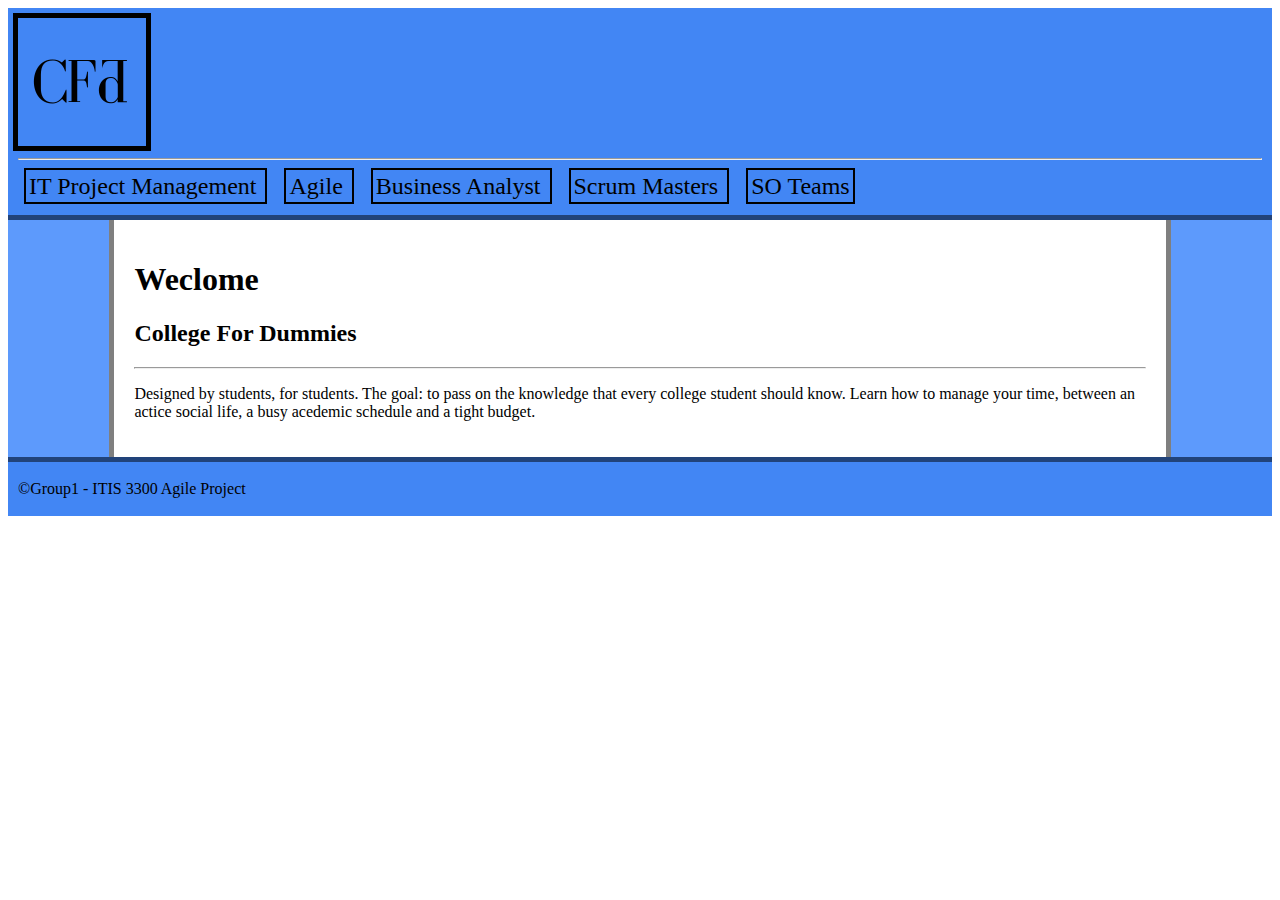
<file: index.html>
<!DOCTYPE html>
<html>
  <head>
    <title>CFD - College For Dummies</title>
    <link rel="stylesheet" type="text/css" href="format.css"></link>
  </head>
  <body>
    <header>
      <a href="index.html">
        <img id="logo" src="logo.png" alt="CFD Logo" />
      </a>
      <hr id="titleline">
      <nav>
        <ul>
          <li><a href="it.html">IT Project Management</a>
          <li><a href="agile.html">Agile</a>
          <li><a href="business_analyst.html">Business Analyst</a>
          <li><a href="scrum.html">Scrum Masters</a>
          <li><a href="sot.html">SO Teams</a>
        </ul>
      <nav>
    </header>
    <main>
      <div id="content">
        <h1>Weclome</h1>
        <h2>College For Dummies</h2>
        <hr>
        <p>
          Designed by students, for students. The goal: to pass on
          the knowledge that every college student should know. Learn
          how to manage your time, between an actice social life, a 
          busy acedemic schedule and a tight budget.
        </p>
      </div>
    </main>
    <footer>
      <p>
        &copy;Group1 - ITIS 3300 Agile Project
      </p>
    </footer>
  </body>
</html>
</file>
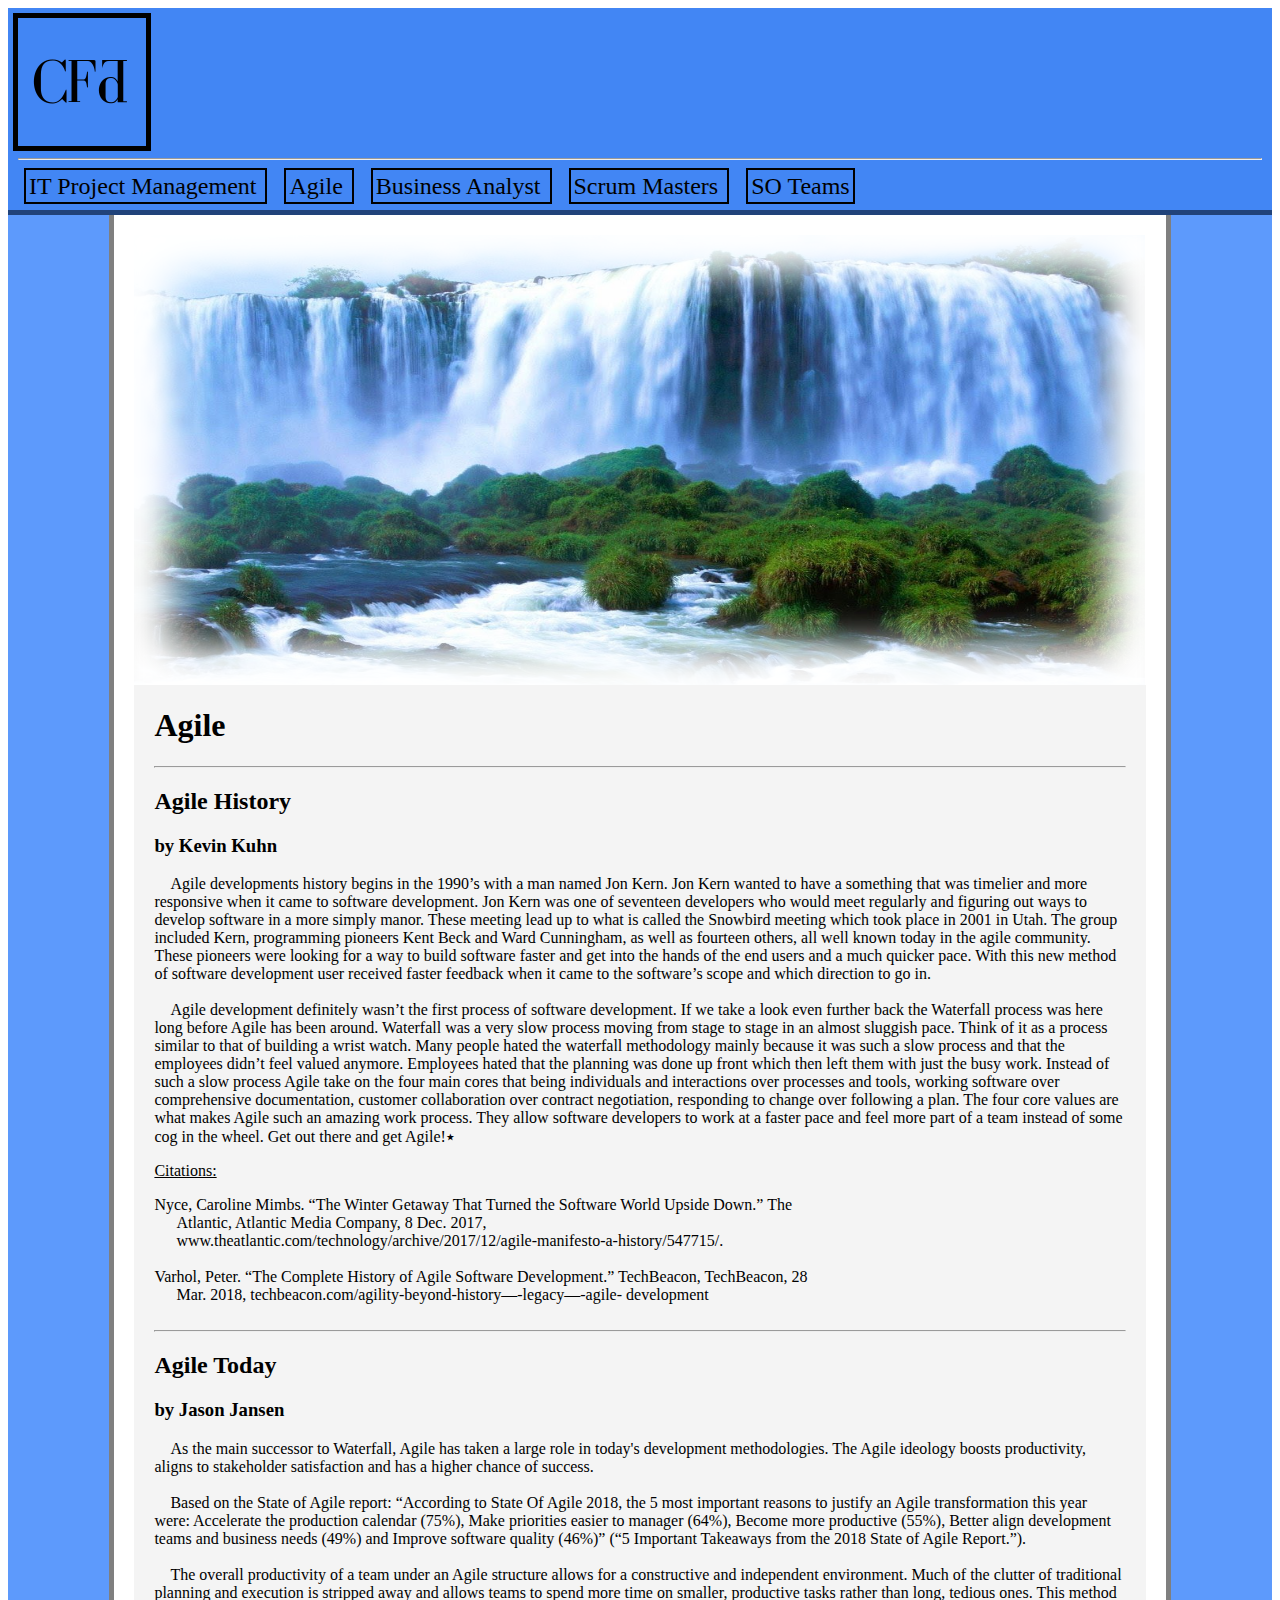
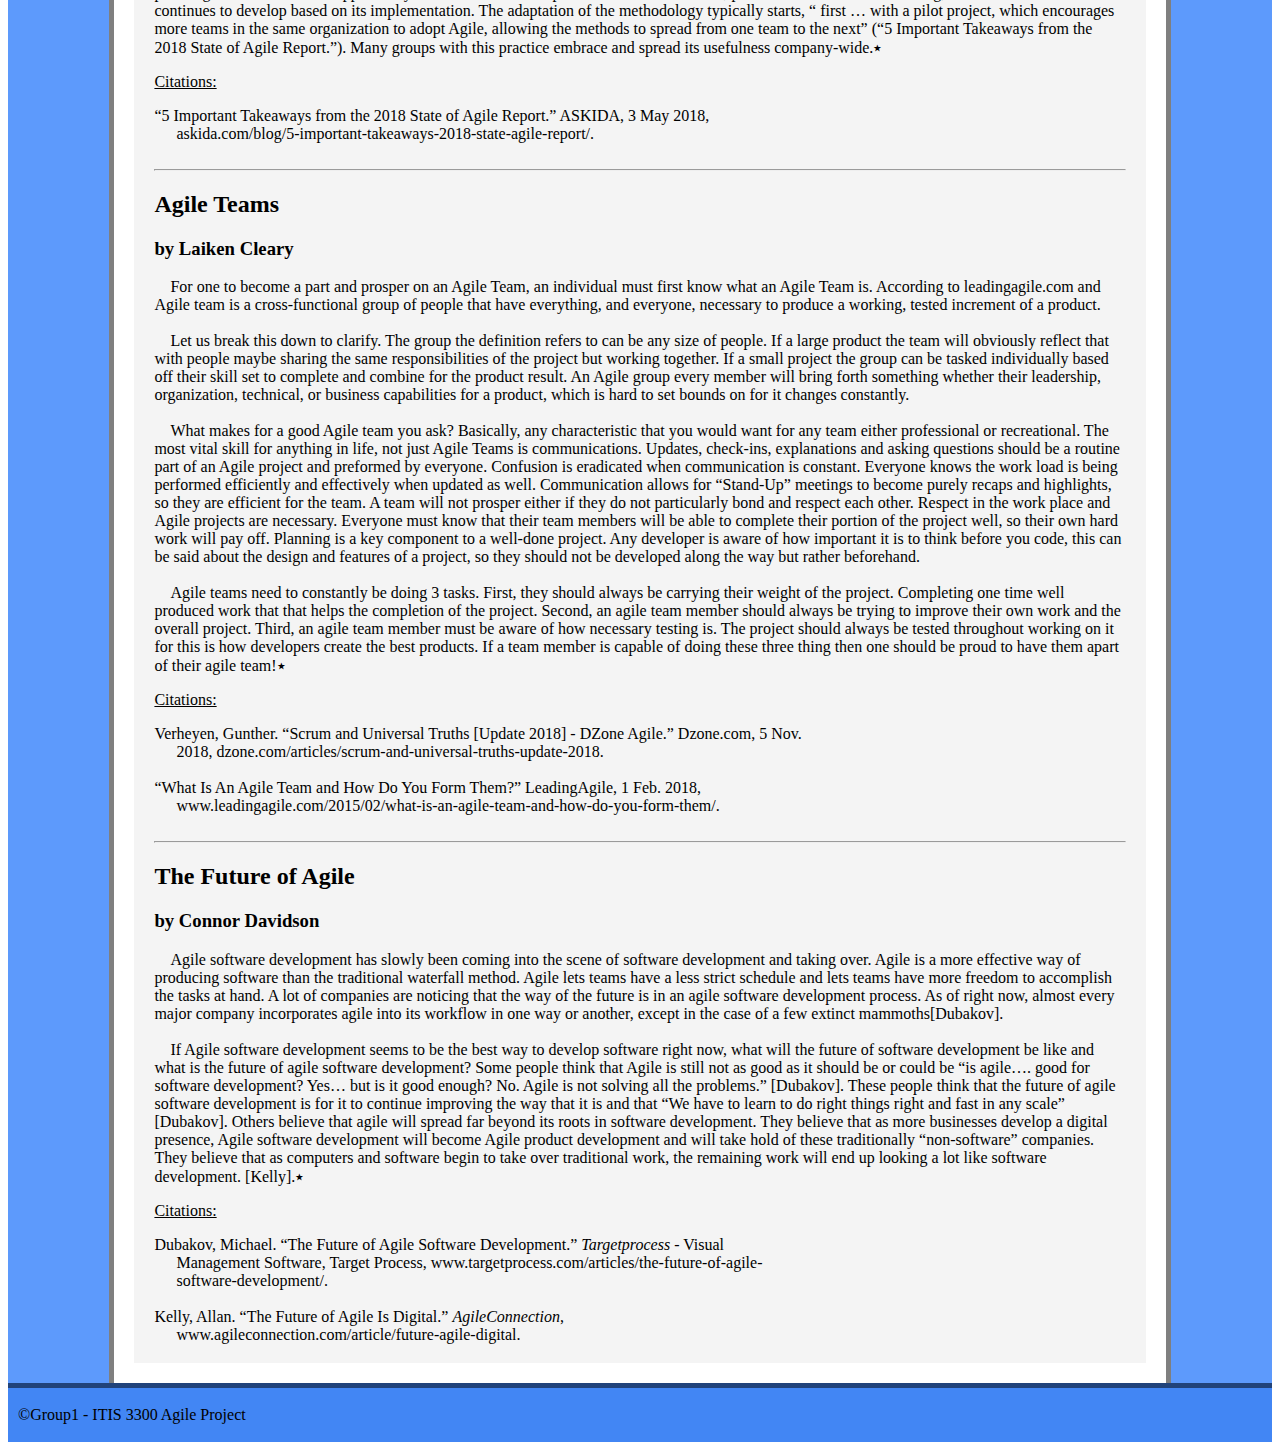
<file: agile.html>
<!DOCTYPE html>
<html>
  <head>
    <title>CFD - College For Dummies</title>
    <link rel="stylesheet" type="text/css" href="format.css"></link>
  </head>
  <body>
    <header>
      <a href="index.html">
        <img id="logo" src="logo.png" alt="CFD Logo" />
      </a>
      <hr id="titleline">
      <nav>
        <ul>
          <li><a href="it.html">IT Project Management</a>
          <li><a href="agile.html">Agile</a>
          <li><a href="business_analyst.html">Business Analyst</a>
          <li><a href="scrum.html">Scrum Masters</a>
          <li><a href="sot.html">SO Teams</a>
        </ul>
      </nav>  <!--&emsp;&#1645;-->
    </header>
    <main>
      <div id="content">
      <div class="header-image agile" ></div>
      <div id="bglayer">
        <h1>Agile</h1>
        
        <!--ARTICLE-->
        <hr>
        <h2 id="kkuhn5">Agile History</h2>
        <h3>by Kevin Kuhn</h3>
        <p>
&emsp;Agile developments history begins in the 1990&rsquo;s with a man named Jon Kern. Jon Kern wanted
to have a something that was timelier and more responsive when it came to software development. Jon
Kern was one of seventeen developers who would meet regularly and figuring out ways to develop
software in a more simply manor. These meeting lead up to what is called the Snowbird meeting which
took place in 2001 in Utah. The group included Kern, programming pioneers Kent Beck and Ward
Cunningham, as well as fourteen others, all well known today in the agile community. These pioneers
were looking for a way to build software faster and get into the hands of the end users and a much
quicker pace. With this new method of software development user received faster feedback when it
came to the software&rsquo;s scope and which direction to go in.
<br><br>
&emsp;Agile development definitely wasn&rsquo;t the first process of software development. If we take a look
even further back the Waterfall process was here long before Agile has been around. Waterfall was a
very slow process moving from stage to stage in an almost sluggish pace. Think of it as a process similar
to that of building a wrist watch. Many people hated the waterfall methodology mainly because it was
such a slow process and that the employees didn&rsquo;t feel valued anymore. Employees hated that the
planning was done up front which then left them with just the busy work. Instead of such a slow process
Agile take on the four main cores that being individuals and interactions over processes and tools,
working software over comprehensive documentation, customer collaboration over contract
negotiation, responding to change over following a plan. The four core values are what makes Agile such
an amazing work process. They allow software developers to work at a faster pace and feel more part of
a team instead of some cog in the wheel. Get out there and get Agile!&#1645;
        </p>
        <p class="cite-title">Citations:</p>
        <div class="cite">
        Nyce, Caroline Mimbs. &ldquo;The Winter Getaway That Turned the Software World Upside Down.&rdquo;
The Atlantic, Atlantic Media Company, 8 Dec. 2017,
www.theatlantic.com/technology/archive/2017/12/agile-manifesto-a-history/547715/.
        </div>
        </br>
        <div class="cite">
          Varhol, Peter. &ldquo;The Complete History of Agile Software Development.&rdquo; TechBeacon,
TechBeacon, 28 Mar. 2018, techbeacon.com/agility-beyond-history—-legacy—-agile-
development
        </div>
        <br>
        
        <!--ARTICLE-->
        <hr>
        <h2 id="jjansen3">Agile Today</h2>
        <h3>by Jason Jansen</h3>
        <p>
&emsp;As the main successor to Waterfall, Agile has taken a large role in today's development methodologies. The Agile ideology boosts productivity, aligns to stakeholder satisfaction and has a higher chance of success.
<br><br>
&emsp;Based on the State of Agile report:
&ldquo;According to State Of Agile 2018, the 5 most important reasons to justify an Agile transformation this year were: Accelerate the production calendar (75%), Make priorities easier to manager (64%), Become more productive (55%), Better align development teams and business needs (49%) and Improve software quality (46%)&rdquo; (&ldquo;5 Important Takeaways from the 2018 State of Agile Report.&rdquo;).
<br><br>
&emsp;The overall productivity of a team under an Agile structure allows for a constructive and independent environment. Much of the clutter of traditional planning and execution is stripped away and allows teams to spend more time on smaller, productive tasks rather than long, tedious ones. This method continues to develop based on its implementation. The adaptation of the methodology typically starts, &ldquo; first … with a pilot project, which encourages more teams in the same organization to adopt Agile, allowing the methods to spread from one team to the next&rdquo; (&ldquo;5 Important Takeaways from the 2018 State of Agile Report.&rdquo;). Many groups with this practice embrace and spread its usefulness company-wide.&#1645;
        </p>
        <p class="cite-title">Citations:</p>
        <div class="cite">
          &ldquo;5 Important Takeaways from the 2018 State of Agile Report.&rdquo; ASKIDA, 3 May 2018, askida.com/blog/5-important-takeaways-2018-state-agile-report/.
        </div>
        <br>
        
        <!--ARTICLE-->
        <hr>
        <h2 id="lcleary">Agile Teams</h2>
        <h3>by Laiken Cleary</h3>
        <p>
&emsp;For one to become a part and prosper on an Agile Team, an individual must first know what an Agile
Team is. According to leadingagile.com and Agile team is a cross-functional group of people that have
everything, and everyone, necessary to produce a working, tested increment of a product.
<br><br>
&emsp;Let us break this down to clarify. The group the definition refers to can be any size of people. If a large
product the team will obviously reflect that with people maybe sharing the same responsibilities of the
project but working together. If a small project the group can be tasked individually based off their skill
set to complete and combine for the product result. An Agile group every member will bring forth
something whether their leadership, organization, technical, or business capabilities for a product,
which is hard to set bounds on for it changes constantly.
<br><br>
&emsp;What makes for a good Agile team you ask? Basically, any characteristic that you would want for any
team either professional or recreational. The most vital skill for anything in life, not just Agile Teams is
communications. Updates, check-ins, explanations and asking questions should be a routine part of an
Agile project and preformed by everyone. Confusion is eradicated when communication is constant.
Everyone knows the work load is being performed efficiently and effectively when updated as well.
Communication allows for &ldquo;Stand-Up&rdquo; meetings to become purely recaps and highlights, so they are
efficient for the team. A team will not prosper either if they do not particularly bond and respect each
other. Respect in the work place and Agile projects are necessary. Everyone must know that their team
members will be able to complete their portion of the project well, so their own hard work will pay off.
Planning is a key component to a well-done project. Any developer is aware of how important it is to
think before you code, this can be said about the design and features of a project, so they should not be
developed along the way but rather beforehand.
<br><br>
&emsp;Agile teams need to constantly be doing 3 tasks. First, they should always be carrying their weight of the
project. Completing one time well produced work that that helps the completion of the project. Second,
an agile team member should always be trying to improve their own work and the overall project. Third,
an agile team member must be aware of how necessary testing is. The project should always be tested
throughout working on it for this is how developers create the best products. If a team member is
capable of doing these three thing then one should be proud to have them apart of their agile team!&#1645;
        </p>
        <p class="cite-title">Citations:</p>
        <div class="cite">
          Verheyen, Gunther. &ldquo;Scrum and Universal Truths [Update 2018] - DZone Agile.&rdquo; Dzone.com, 5
Nov. 2018, dzone.com/articles/scrum-and-universal-truths-update-2018.
        </div>
        <br>
        <div class="cite">
          &ldquo;What Is An Agile Team and How Do You Form Them?&rdquo; LeadingAgile, 1 Feb. 2018,
www.leadingagile.com/2015/02/what-is-an-agile-team-and-how-do-you-form-them/.  
        </div>
        <br>
        
        <!--ARTICLE-->
        <hr>
        <h2 id="cdavid18">The Future of Agile</h2>
        <h3>by Connor Davidson</h3>
        <p>
&emsp;Agile software development has slowly been coming into the scene of software
development and taking over. Agile is a more effective way of producing software than the
traditional waterfall method. Agile lets teams have a less strict schedule and lets teams have
more freedom to accomplish the tasks at hand. A lot of companies are noticing that the way of
the future is in an agile software development process. As of right now, almost every major
company incorporates agile into its workflow in one way or another, except in the case of a few
extinct mammoths[Dubakov].
<br><br>
&emsp;If Agile software development seems to be the best way to develop software right now,
what will the future of software development be like and what is the future of agile software
development? Some people think that Agile is still not as good as it should be or could be &ldquo;is
agile…. good for software development? Yes… but is it good enough? No. Agile is not solving
all the problems.&rdquo; [Dubakov]. These people think that the future of agile software development is
for it to continue improving the way that it is and that &ldquo;We have to learn to do right things right
and fast in any scale&rdquo; [Dubakov]. Others believe that agile will spread far beyond its roots in
software development. They believe that as more businesses develop a digital presence, Agile
software development will become Agile product development and will take hold of these
traditionally &ldquo;non-software&rdquo; companies. They believe that as computers and software begin to
take over traditional work, the remaining work will end up looking a lot like software
development. [Kelly].&#1645;
        </p>
        <p class="cite-title">Citations:</p>
        <div class="cite">
          Dubakov, Michael. &ldquo;The Future of Agile Software Development.&rdquo; <i>Targetprocess</i> - Visual
Management Software, Target Process, www.targetprocess.com/articles/the-future-of-agile-
software-development/.
        </div>
        </br>
        <div class="cite">
          Kelly, Allan. &ldquo;The Future of Agile Is Digital.&rdquo; <i>AgileConnection</i>,
www.agileconnection.com/article/future-agile-digital.
        </div>
        <br>
        
      </div>
      </div>
    </main>
    <footer>
      <p>
        &copy;Group1 - ITIS 3300 Agile Project
      </p>
    </footer>
  </body>
</html>
</file>
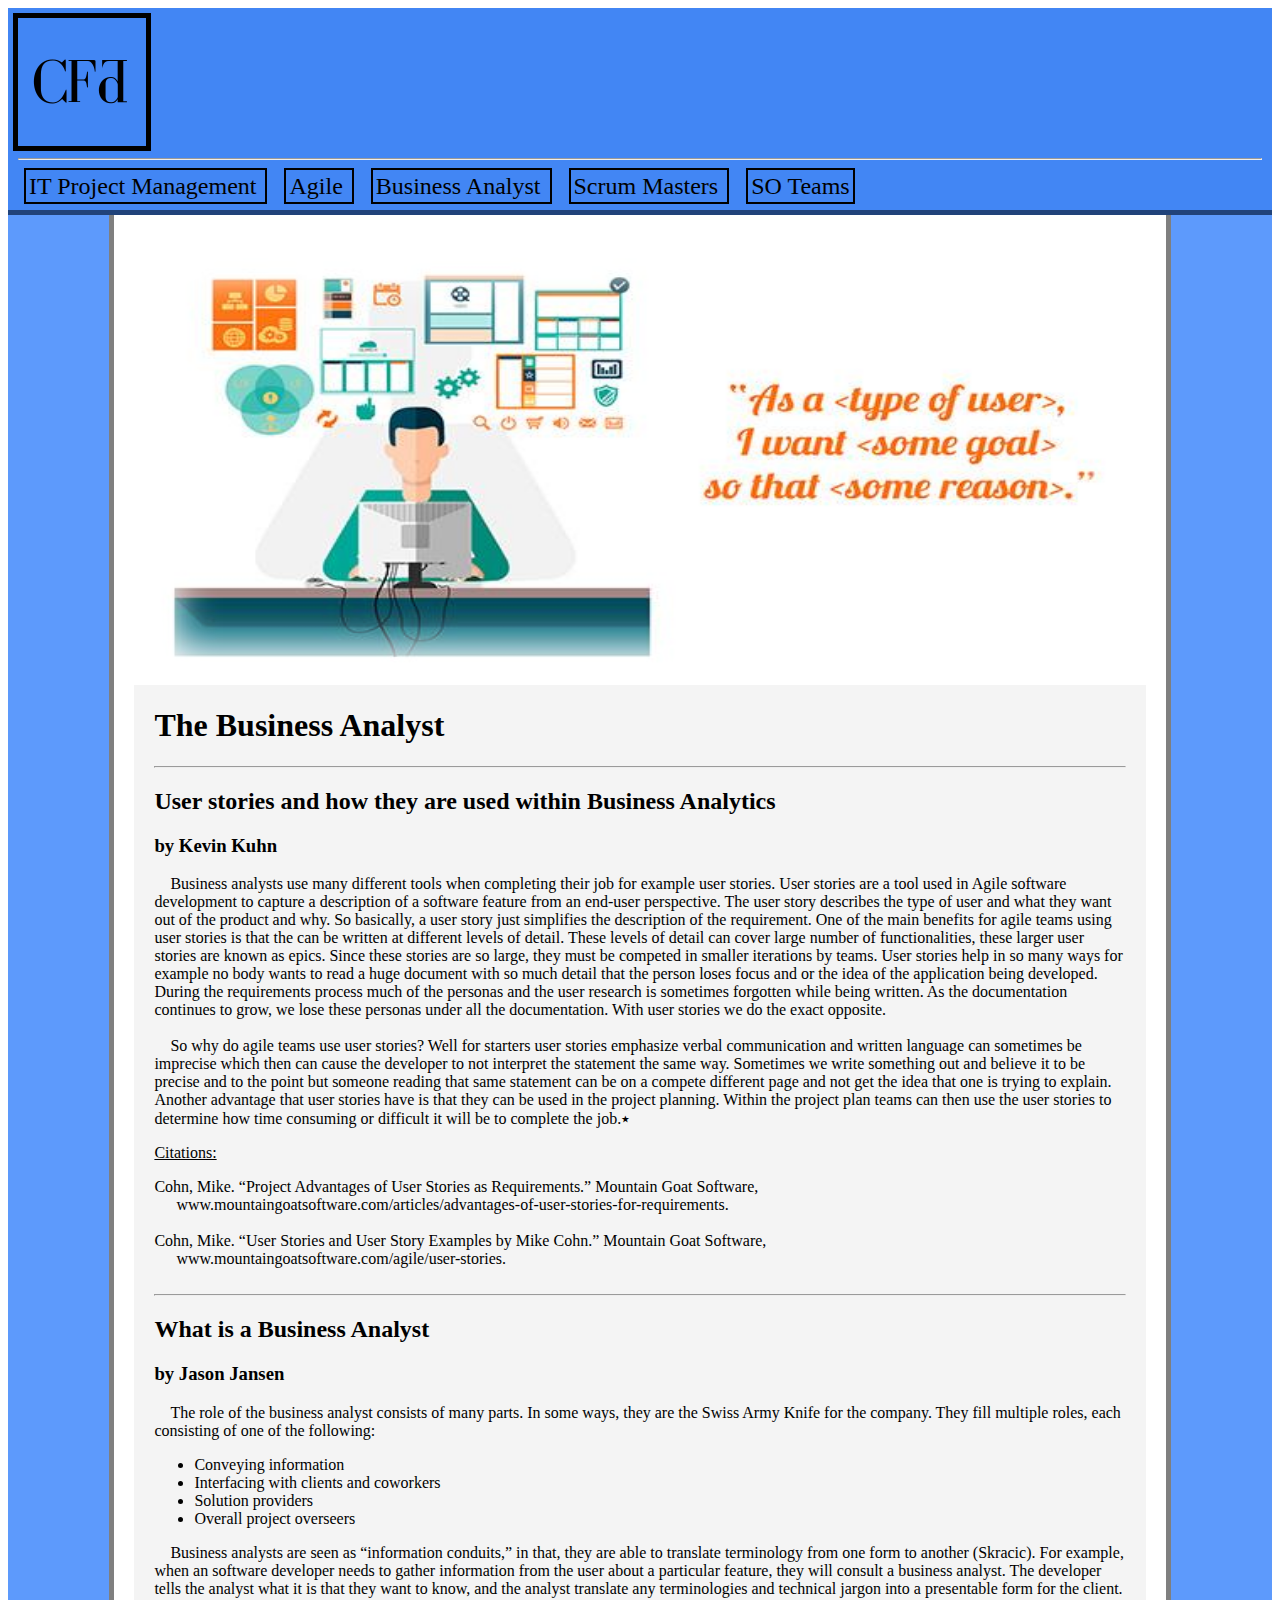
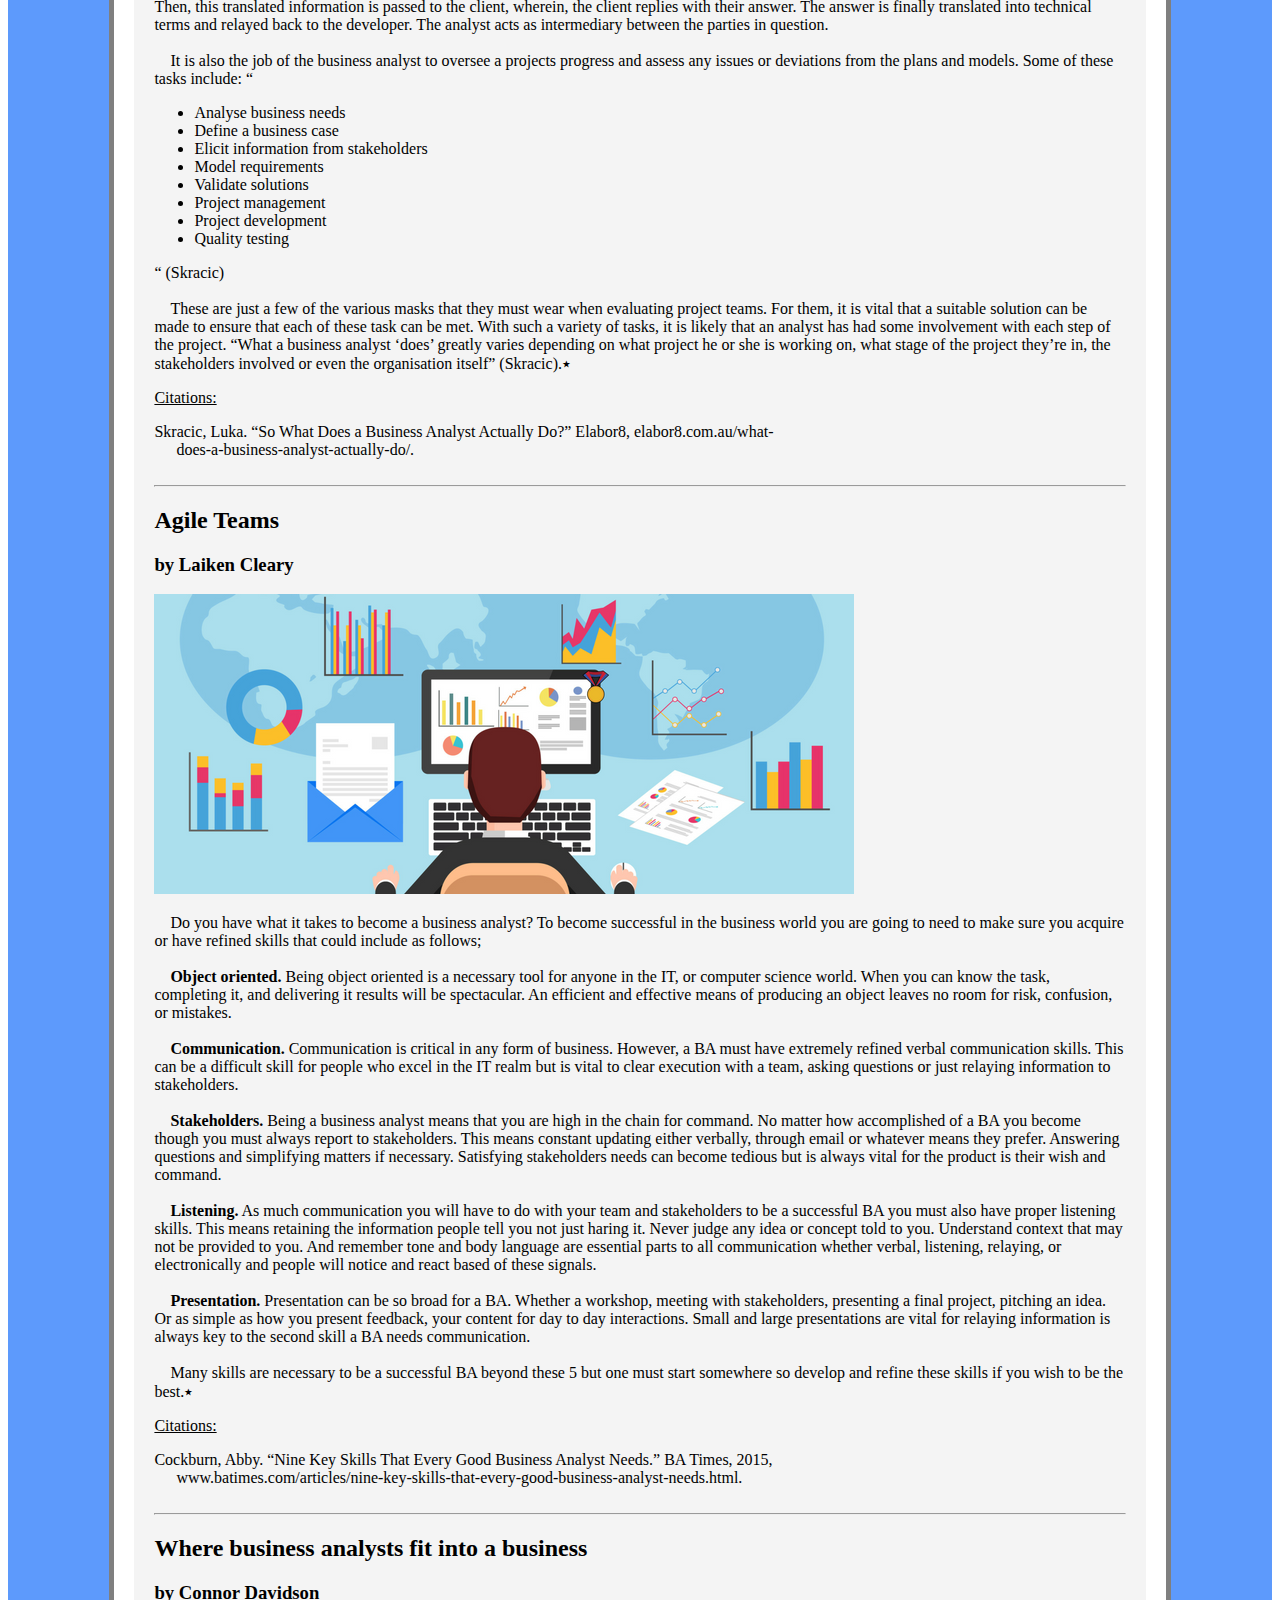
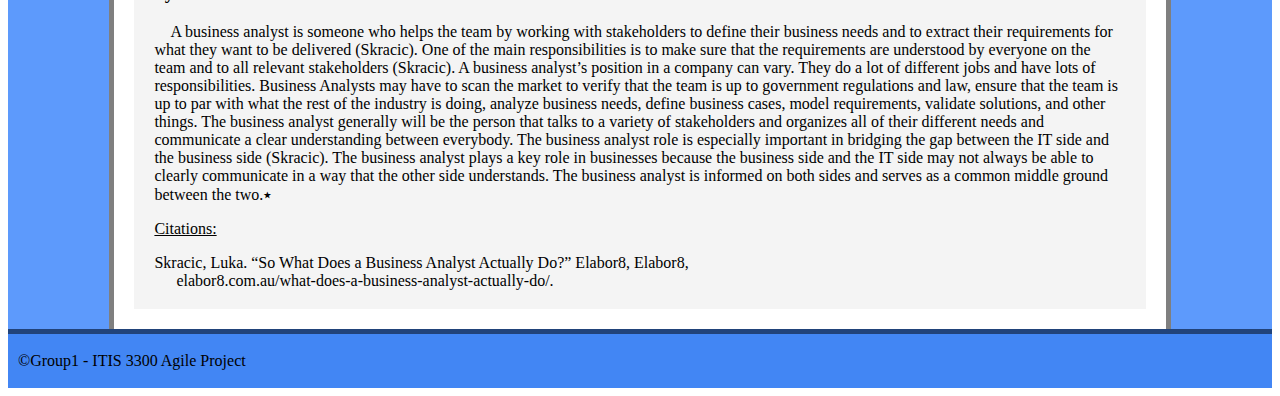
<file: business_analyst.html>
<!DOCTYPE html>
<html>
  <head>
    <title>CFD - College For Dummies</title>
    <link rel="stylesheet" type="text/css" href="format.css"></link>
  </head>
  <body>
    <header>
      <a href="index.html">
        <img id="logo" src="logo.png" alt="CFD Logo" />
      </a>
      <hr id="titleline">
      <nav>
        <ul>
          <li><a href="it.html">IT Project Management</a>
          <li><a href="agile.html">Agile</a>
          <li><a href="business_analyst.html">Business Analyst</a>
          <li><a href="scrum.html">Scrum Masters</a>
          <li><a href="sot.html">SO Teams</a>
        </ul>
      </nav>  <!--&emsp;&#1645;-->
    </header>
    <main>
      <div id="content">
      <div class="header-image ba" ></div>
      <div id="bglayer">
        <h1>The Business Analyst</h1>
        
        <!--ARTICLE-->
        <hr>
        <h2 id="kkuhn5">User stories and how they are used within Business Analytics</h2>
        <h3>by Kevin Kuhn</h3>
        <p>
&emsp;Business analysts use many different tools when completing their job for example user stories.
User stories are a tool used in Agile software development to capture a description of a software feature
from an end-user perspective. The user story describes the type of user and what they want out of the
product and why. So basically, a user story just simplifies the description of the requirement. One of the
main benefits for agile teams using user stories is that the can be written at different levels of detail.
These levels of detail can cover large number of functionalities, these larger user stories are known as
epics. Since these stories are so large, they must be competed in smaller iterations by teams. User
stories help in so many ways for example no body wants to read a huge document with so much detail
that the person loses focus and or the idea of the application being developed. During the requirements
process much of the personas and the user research is sometimes forgotten while being written. As the
documentation continues to grow, we lose these personas under all the documentation. With user
stories we do the exact opposite.
<br><br>
&emsp;So why do agile teams use user stories? Well for starters user stories emphasize verbal
communication and written language can sometimes be imprecise which then can cause the developer
to not interpret the statement the same way. Sometimes we write something out and believe it to be
precise and to the point but someone reading that same statement can be on a compete different page
and not get the idea that one is trying to explain. Another advantage that user stories have is that they
can be used in the project planning. Within the project plan teams can then use the user stories to
determine how time consuming or difficult it will be to complete the job.&#1645;
        </p>
        <p class="cite-title">Citations:</p>
        <div class="cite">
        Cohn, Mike. &ldquo;Project Advantages of User Stories as Requirements.&rdquo; Mountain Goat Software,
www.mountaingoatsoftware.com/articles/advantages-of-user-stories-for-requirements.
        </div>
        </br>
        <div class="cite">
          Cohn, Mike. &ldquo;User Stories and User Story Examples by Mike Cohn.&rdquo; Mountain Goat Software,
www.mountaingoatsoftware.com/agile/user-stories.
        </div>
        <br>
        
        <!--ARTICLE-->
        <hr>
        <h2 id="jjansen3">What is a Business Analyst</h2>
        <h3>by Jason Jansen</h3>
        <p>
&emsp;The role of the business analyst consists of many parts. In some ways, they are the Swiss Army Knife for the company. They fill multiple roles, each consisting of one of the following:
<ul>
<li>Conveying information
<li>Interfacing with clients and coworkers
<li>Solution providers
<li>Overall project overseers
</ul>
&emsp;Business analysts are seen as &ldquo;information conduits,&rdquo; in that, they are able to translate terminology from one form to another (Skracic). For example, when an software developer needs to gather information from the user about a particular feature, they will consult a business analyst. The developer tells the analyst what it  is that they want to know, and the analyst translate any terminologies and technical jargon into a presentable form for the client. Then, this translated information is passed to the client, wherein, the client replies with their answer. The answer is finally translated into technical terms and relayed back to the developer. The analyst acts as intermediary between the parties in question.
<br><br>
&emsp;It is also the job of the business analyst to oversee a projects progress and assess any issues or deviations from the plans and models. Some of these tasks include:
&ldquo;
<ul>
<li>Analyse business needs
<li>Define a business case
<li>Elicit information from stakeholders
<li>Model requirements
<li>Validate solutions
<li>Project management
<li>Project development
<li>Quality testing
</ul>
&ldquo; (Skracic)
<br><br>
&emsp;These are just a few of the various masks that they must wear when evaluating project teams. For them, it is vital that a suitable solution can be made to ensure that each of these task can be met. With such a variety of tasks, it is likely that an analyst has had some involvement with each step of the project. &ldquo;What a business analyst ‘does&rsquo; greatly varies depending on what project he or she is working on, what stage of the project they&rsquo;re in, the stakeholders involved or even the organisation itself&rdquo; (Skracic).&#1645;
        </p>
        <p class="cite-title">Citations:</p>
        <div class="cite">
          Skracic, Luka. &ldquo;So What Does a Business Analyst Actually Do?&rdquo; Elabor8, elabor8.com.au/what-does-a-business-analyst-actually-do/.
        </div>
        <br>
        
        <!--ARTICLE-->
        <hr>
        <h2 id="lcleary">Agile Teams</h2>
        <h3>by Laiken Cleary</h3>
        <img src="img/ba3.png">
        <p>
&emsp;Do you have what it takes to become a business analyst? To become successful in the business world
you are going to need to make sure you acquire or have refined skills that could include as follows;
<br><br>
&emsp;<b>Object oriented.</b> Being object oriented is a necessary tool for anyone in the IT, or computer science
world. When you can know the task, completing it, and delivering it results will be spectacular. An
efficient and effective means of producing an object leaves no room for risk, confusion, or mistakes.
<br><br>
&emsp;<b>Communication.</b> Communication is critical in any form of business. However, a BA must have extremely
refined verbal communication skills. This can be a difficult skill for people who excel in the IT realm but is
vital to clear execution with a team, asking questions or just relaying information to stakeholders.
<br><br>
&emsp;<b>Stakeholders.</b> Being a business analyst means that you are high in the chain for command. No matter
how accomplished of a BA you become though you must always report to stakeholders. This means
constant updating either verbally, through email or whatever means they prefer. Answering questions
and simplifying matters if necessary. Satisfying stakeholders needs can become tedious but is always
vital for the product is their wish and command.
<br><br>
&emsp;<b>Listening.</b> As much communication you will have to do with your team and stakeholders to be a
successful BA you must also have proper listening skills. This means retaining the information people tell
you not just haring it. Never judge any idea or concept told to you. Understand context that may not be
provided to you. And remember tone and body language are essential parts to all communication
whether verbal, listening, relaying, or electronically and people will notice and react based of these
signals.
<br><br>
&emsp;<b>Presentation.</b> Presentation can be so broad for a BA. Whether a workshop, meeting with stakeholders,
presenting a final project, pitching an idea. Or as simple as how you present feedback, your content for
day to day interactions. Small and large presentations are vital for relaying information is always key to
the second skill a BA needs communication.
<br><br>
&emsp;Many skills are necessary to be a successful BA beyond these 5 but one must start somewhere so
develop and refine these skills if you wish to be the best.&#1645;
        </p>
        <p class="cite-title">Citations:</p>
        <div class="cite">
          Cockburn, Abby. &ldquo;Nine Key Skills That Every Good Business Analyst Needs.&rdquo; BA Times, 2015,
www.batimes.com/articles/nine-key-skills-that-every-good-business-analyst-needs.html.
        </div>
        <br>
        
        <!--ARTICLE-->
        <hr>
        <h2 id="cdavid18">Where business analysts fit into a business</h2>
        <h3>by Connor Davidson</h3>
        <p>
&emsp;A business analyst is someone who helps the team by working with stakeholders to
define their business needs and to extract their requirements for what they want to be
delivered (Skracic). One of the main responsibilities is to make sure that the requirements are
understood by everyone on the team and to all relevant stakeholders (Skracic). A business
analyst&rsquo;s position in a company can vary. They do a lot of different jobs and have lots of
responsibilities. Business Analysts may have to scan the market to verify that the team is up to
government regulations and law, ensure that the team is up to par with what the rest of the
industry is doing, analyze business needs, define business cases, model requirements, validate
solutions, and other things. The business analyst generally will be the person that talks to a
variety of stakeholders and organizes all of their different needs and communicate a clear
understanding between everybody. The business analyst role is especially important in bridging
the gap between the IT side and the business side (Skracic). The business analyst plays a key
role in businesses because the business side and the IT side may not always be able to clearly
communicate in a way that the other side understands. The business analyst is informed on
both sides and serves as a common middle ground between the two.&#1645;
        </p>
        <p class="cite-title">Citations:</p>
        <div class="cite">
          Skracic, Luka. &ldquo;So What Does a Business Analyst Actually Do?&rdquo; Elabor8, Elabor8,
elabor8.com.au/what-does-a-business-analyst-actually-do/.
        </div>
        </br>
  
      </div>
      </div>
    </main>
    <footer>
      <p>
        &copy;Group1 - ITIS 3300 Agile Project
      </p>
    </footer>
  </body>
</html>
</file>
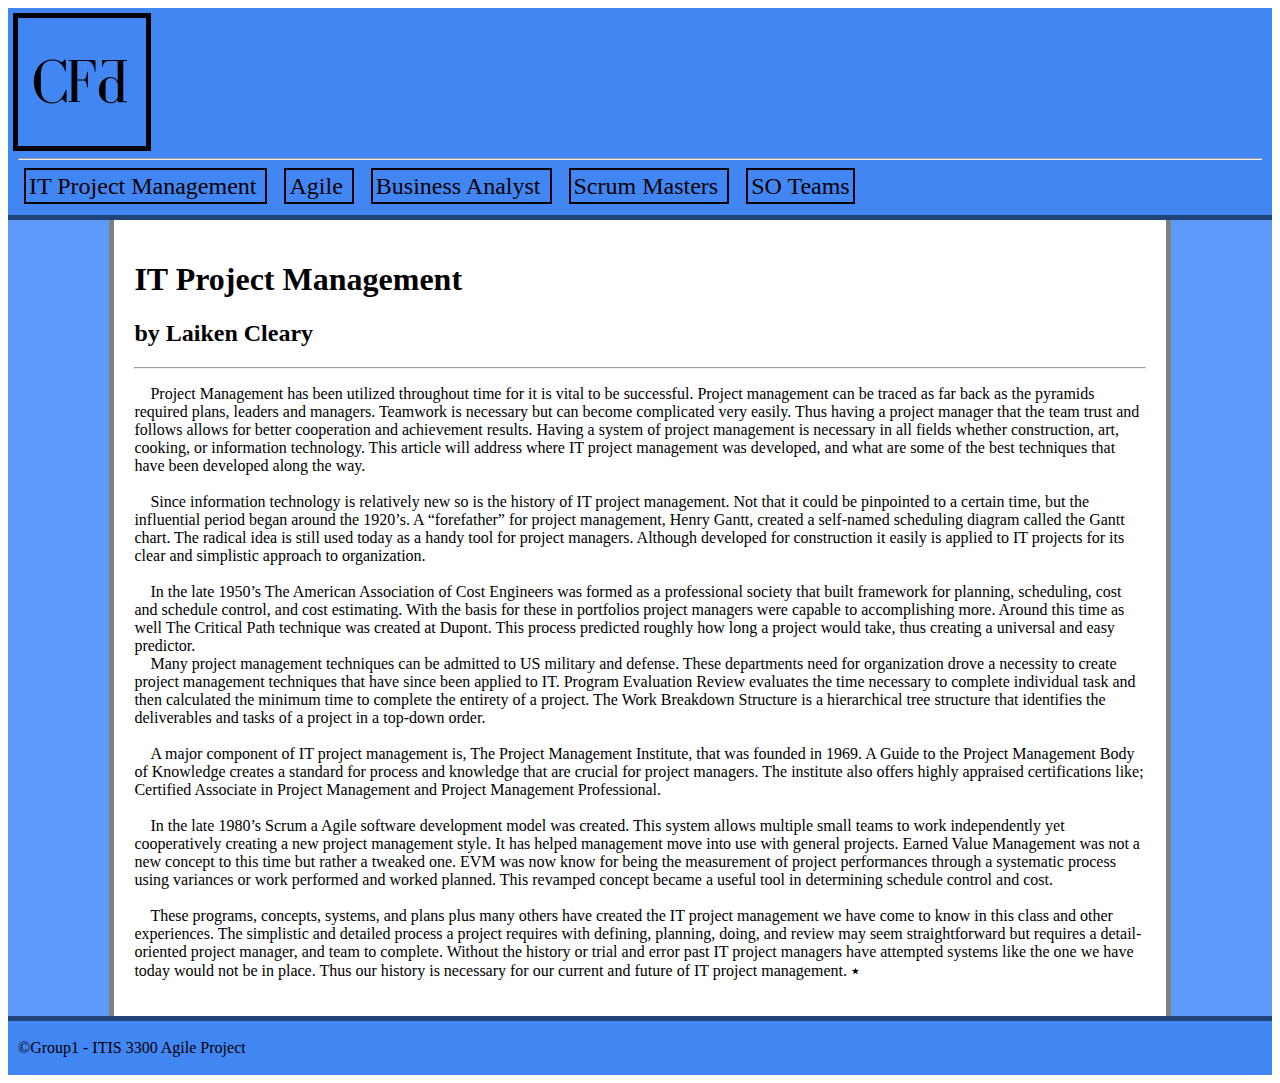
<file: it.html>
<!DOCTYPE html>
<html>
  <head>
    <title>CFD - College For Dummies</title>
    <link rel="stylesheet" type="text/css" href="format.css"></link>
  </head>
  <body>
    <header>
      <a href="index.html">
        <img id="logo" src="logo.png" alt="CFD Logo" />
      </a>
      <hr id="titleline">
      <nav>
        <ul>
          <li><a href="it.html">IT Project Management</a>
          <li><a href="agile.html">Agile</a>
          <li><a href="business_analyst.html">Business Analyst</a>
          <li><a href="scrum.html">Scrum Masters</a>
          <li><a href="sot.html">SO Teams</a>
        </ul>
      <nav>
    </header>
    <main>
      <div id="content">
        <h1>IT Project Management</h1>
        <h2>by Laiken Cleary</h2>
        <hr>
        <p>
&emsp;Project Management has been utilized throughout time for it is vital to be successful. Project management can be traced as far back as the pyramids required plans, leaders and managers. Teamwork is necessary but can become complicated very easily. Thus having a project manager that the team trust and follows allows for better cooperation and achievement results. Having a system of project management is necessary in all fields whether construction, art, cooking, or information technology. This article will address where IT project management was developed, and what are some of the best techniques that have been developed along the way.<br><br>

&emsp;Since information technology is relatively new so is the history of IT project management. Not that it could be pinpointed to a certain time, but the influential period began around the 1920&rsquo;s. A &ldquo;forefather&rdquo; for project management, Henry Gantt, created a self-named scheduling diagram called the Gantt chart. The radical idea is still used today as a handy tool for project managers. Although developed for construction it easily is applied to IT projects for its clear and simplistic approach to organization.<br><br>

&emsp;In the late 1950&rsquo;s The American Association of Cost Engineers was formed as a professional society that built framework for planning, scheduling, cost and schedule control, and cost estimating. With the basis for these in portfolios project managers were capable to accomplishing more. Around this time as well The Critical Path technique was created at Dupont. This process predicted roughly how long a project would take, thus creating a universal and easy predictor.<br>

&emsp;Many project management techniques can be admitted to US military and defense. These departments need for organization drove a necessity to create project management techniques that have since been applied to IT. Program Evaluation Review evaluates the time necessary to complete individual task and then calculated the minimum time to complete the entirety of a project. The Work Breakdown Structure is a hierarchical tree structure that identifies the deliverables and tasks of a project in a top-down order.<br><br>

&emsp;A major component of IT project management is, The Project Management Institute, that was founded in 1969. A Guide to the Project Management Body of Knowledge creates a standard for process and knowledge that are crucial for project managers. The institute also offers highly appraised certifications like; Certified Associate in Project Management and Project Management Professional.<br><br>
 
&emsp;In the late 1980&rsquo;s Scrum a Agile software development model was created. This system allows multiple small teams to work independently yet cooperatively creating a new project management style. It has helped management move into use with general projects.  Earned Value Management was not a new concept to this time but rather a tweaked one. EVM was now know for being the measurement of project performances through a systematic process using variances or work performed and worked planned. This revamped concept became a useful tool in determining schedule control and cost.<br><br>

&emsp;These programs, concepts, systems, and plans plus many others have created the IT project management we have come to know in this class and other experiences. The simplistic and detailed process a project requires with defining, planning, doing, and review may seem straightforward but requires a detail-oriented project manager, and team to complete. Without the history or trial and error past IT project managers have attempted systems like the one we have today would not be in place. Thus our history is necessary for our current and future of IT project management. &#1645;
        </p>
      </div>
    </main>
    <footer>
      <p>
        &copy;Group1 - ITIS 3300 Agile Project
      </p>
    </footer>
  </body>
</html>
</file>
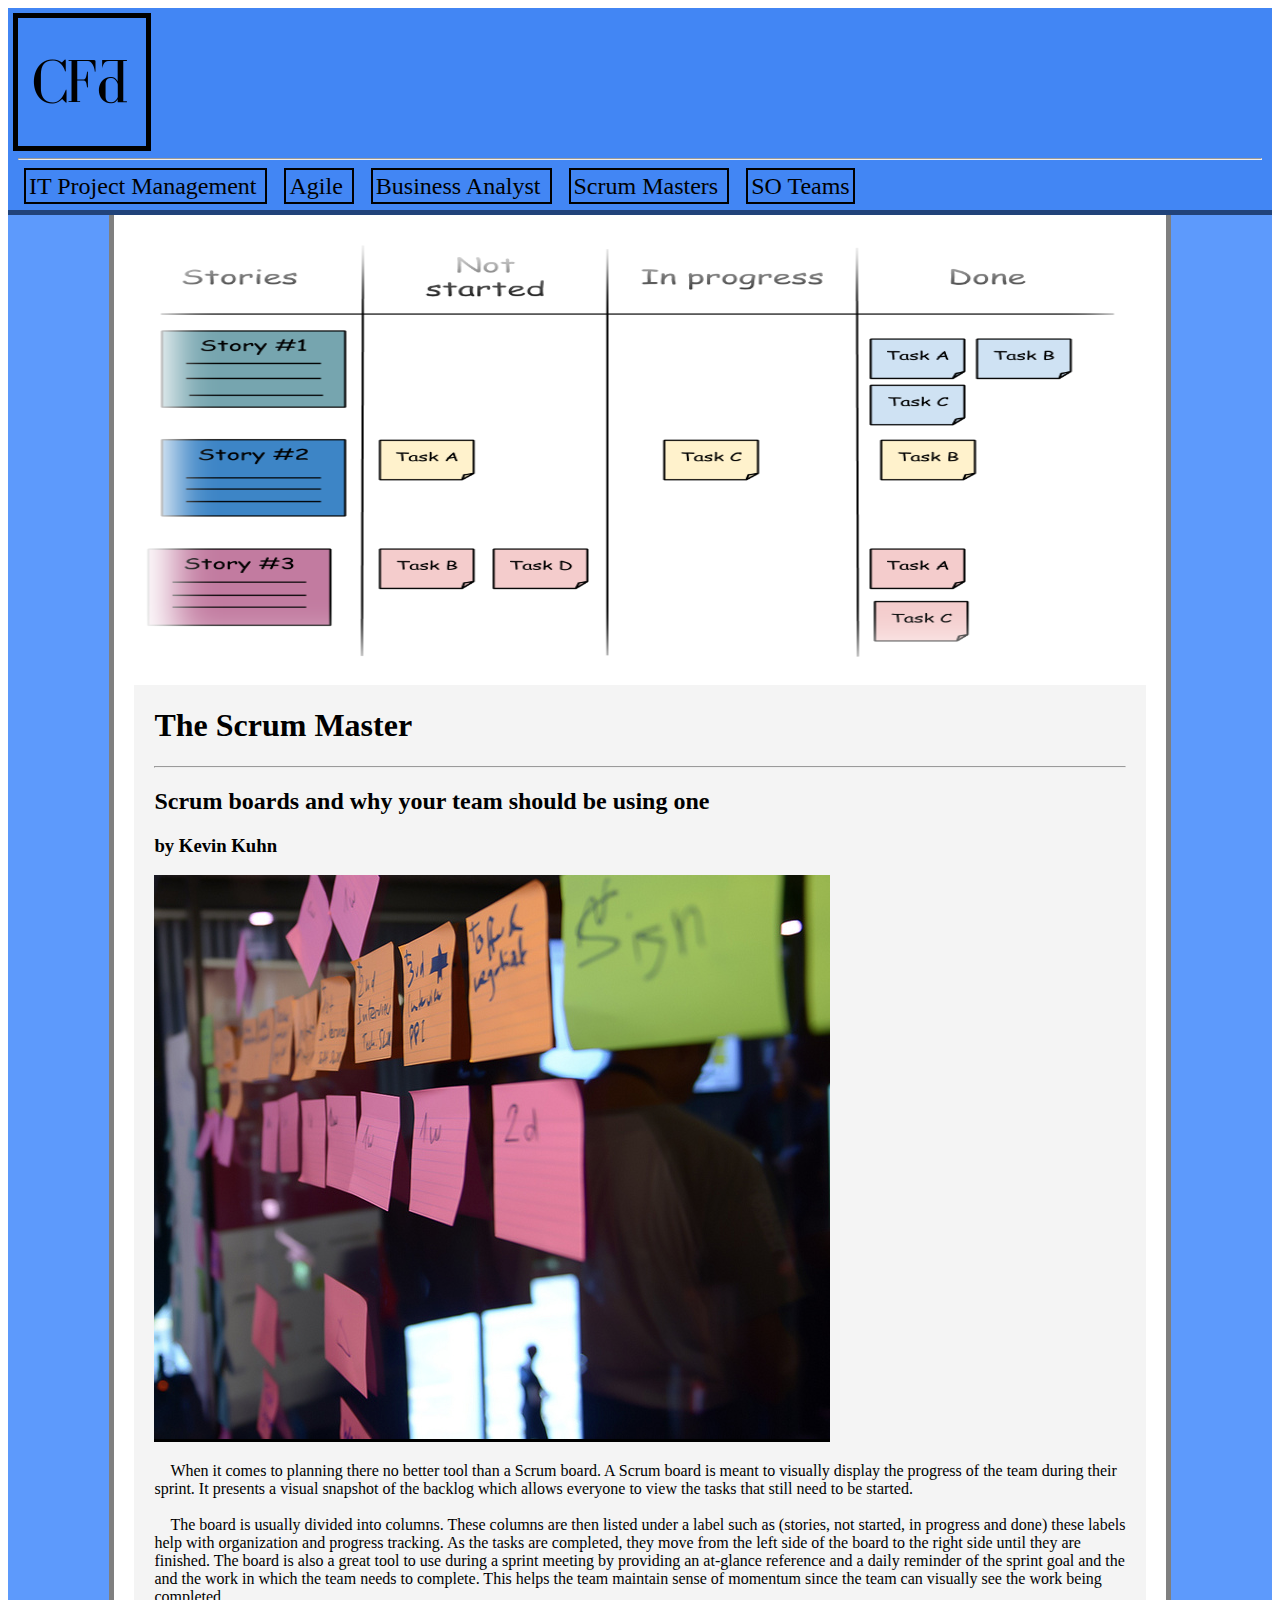
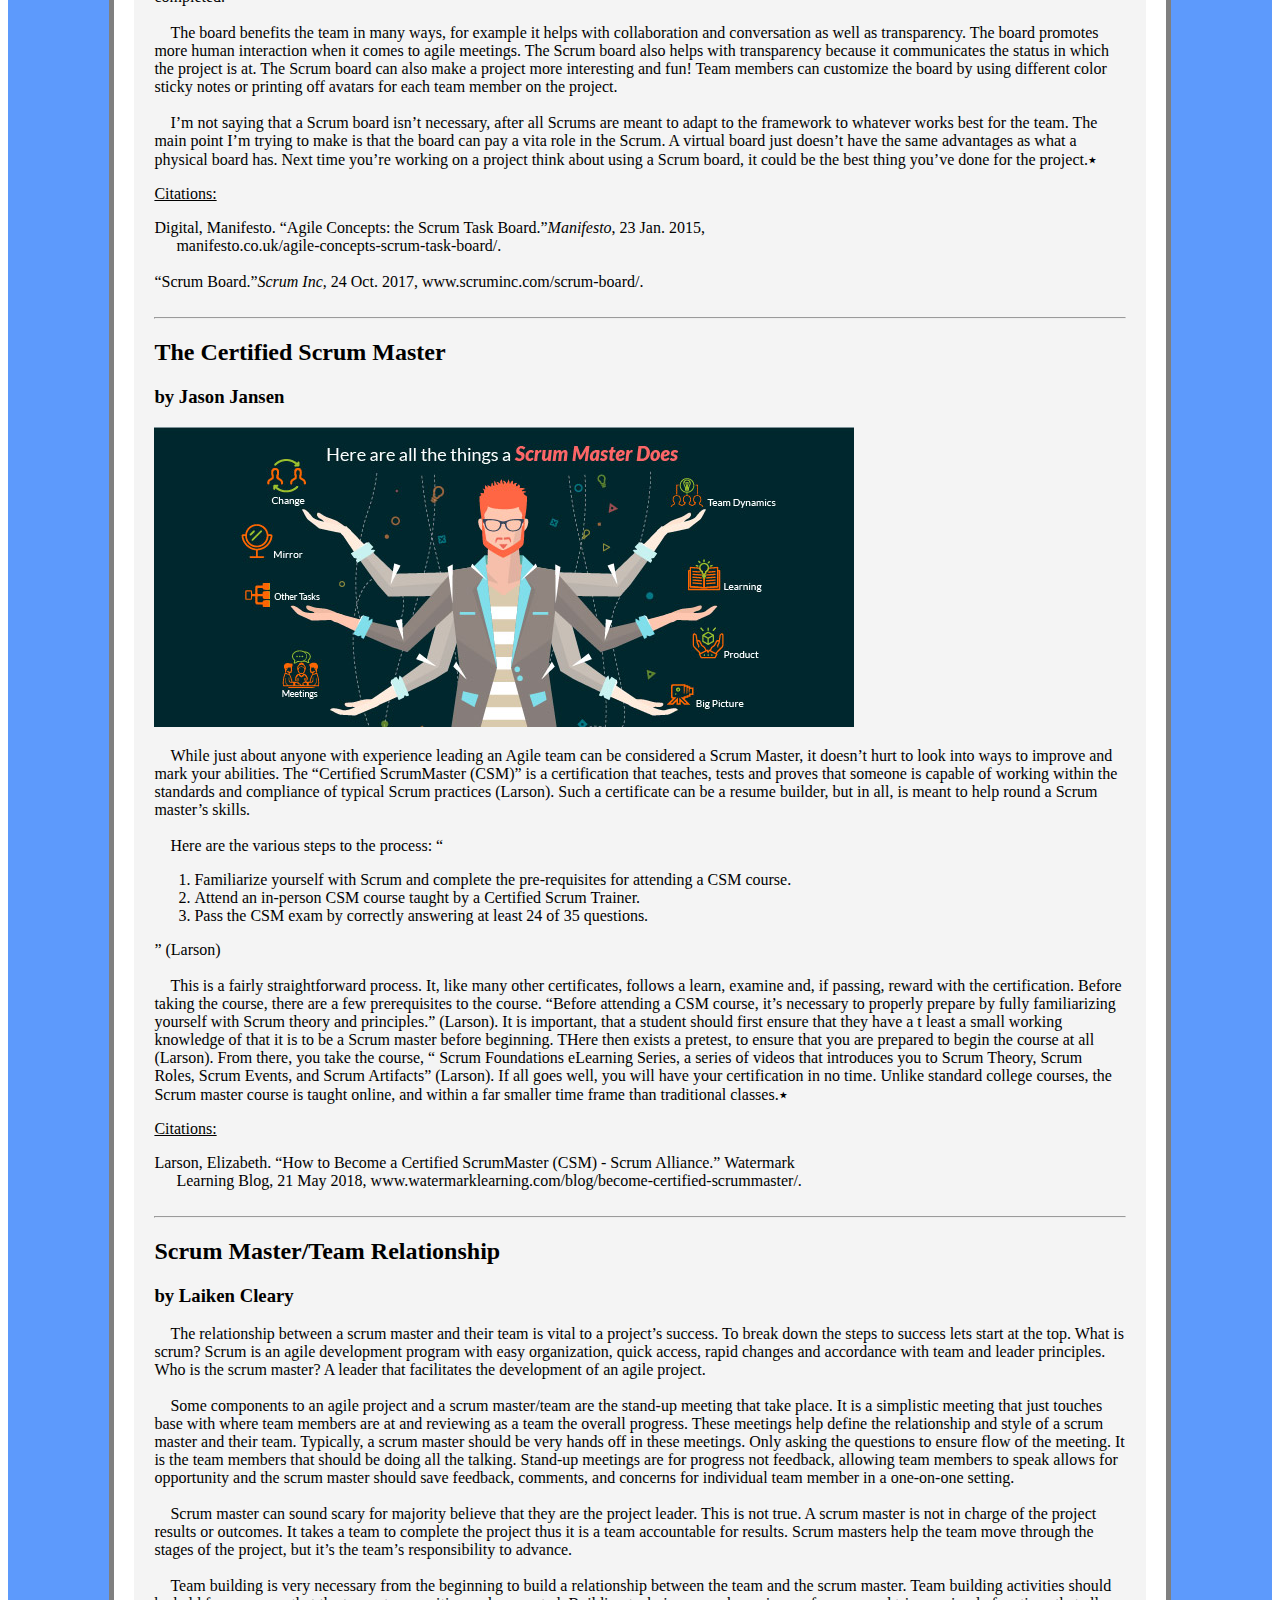
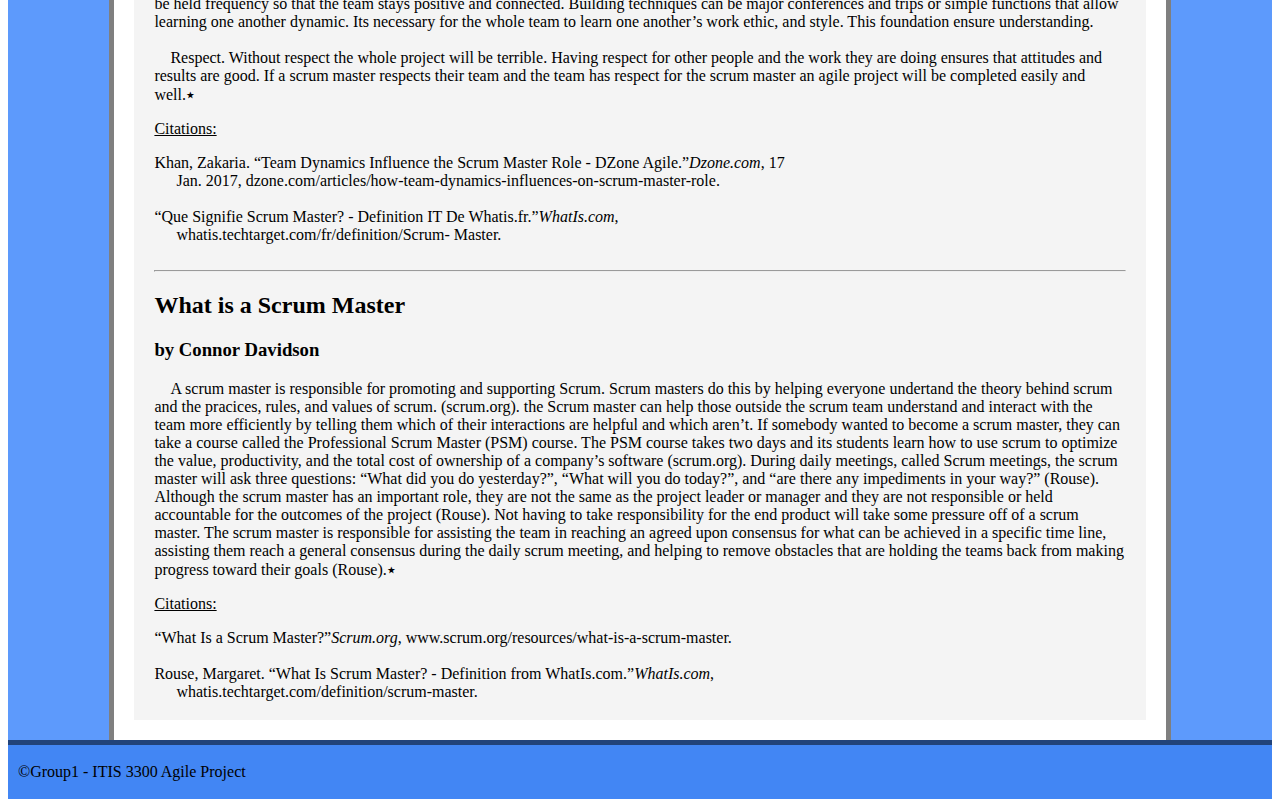
<file: scrum.html>
<!DOCTYPE html>
<html>
  <head>
    <title>CFD - College For Dummies</title>
    <link rel="stylesheet" type="text/css" href="format.css"></link>
  </head>
  <body>
    <header>
      <a href="index.html">
        <img id="logo" src="logo.png" alt="CFD Logo" />
      </a>
      <hr id="titleline">
      <nav>
        <ul>
          <li><a href="it.html">IT Project Management</a>
          <li><a href="agile.html">Agile</a>
          <li><a href="business_analyst.html">Business Analyst</a>
          <li><a href="scrum.html">Scrum Masters</a>
          <li><a href="sot.html">SO Teams</a>
        </ul>
      </nav>  <!--&emsp;&#1645;-->
    </header>
    <main>
      <div id="content">
      <div class="header-image sc" ></div>
      <div id="bglayer">
        <h1>The Scrum Master</h1>
        
        <!--ARTICLE-->
        <hr>
        <h2 id="kkuhn5">Scrum boards and why your team should be using one</h2>
        <h3>by Kevin Kuhn</h3>
        <img src="img/sc1.png">
        <p>
&emsp;When it comes to planning there no better tool than a Scrum board. A Scrum board is meant to
visually display the progress of the team during their sprint. It presents a visual snapshot of the backlog
which allows everyone to view the tasks that still need to be started.
<br><br>
&emsp;The board is usually divided into columns. These columns are then listed under a label such as
(stories, not started, in progress and done) these labels help with organization and progress tracking. As
the tasks are completed, they move from the left side of the board to the right side until they are
finished. The board is also a great tool to use during a sprint meeting by providing an at-glance reference
and a daily reminder of the sprint goal and the and the work in which the team needs to complete. This
helps the team maintain sense of momentum since the team can visually see the work being completed.
<br><br>
&emsp;The board benefits the team in many ways, for example it helps with collaboration and
conversation as well as transparency. The board promotes more human interaction when it comes to
agile meetings. The Scrum board also helps with transparency because it communicates the status in
which the project is at. The Scrum board can also make a project more interesting and fun! Team
members can customize the board by using different color sticky notes or printing off avatars for each
team member on the project.
<br><br>
&emsp;I&rsquo;m not saying that a Scrum board isn&rsquo;t necessary, after all Scrums are meant to adapt to the
framework to whatever works best for the team. The main point I&rsquo;m trying to make is that the board can
pay a vita role in the Scrum. A virtual board just doesn&rsquo;t have the same advantages as what a physical
board has. Next time you&rsquo;re working on a project think about using a Scrum board, it could be the best
thing you&rsquo;ve done for the project.&#1645;
        </p>
        <p class="cite-title">Citations:</p>
        <div class="cite">
          Digital, Manifesto. &ldquo;Agile Concepts: the Scrum Task Board.&rdquo;<i>Manifesto</i>, 23 Jan. 2015,
manifesto.co.uk/agile-concepts-scrum-task-board/.
        </div>
        </br>
        <div class="cite">
        &ldquo;Scrum Board.&rdquo;<i>Scrum Inc</i>, 24 Oct. 2017, www.scruminc.com/scrum-board/.
        </div>
        <br>
        
        <!--ARTICLE-->
        <hr>
        <h2 id="jjansen3">The Certified Scrum Master</h2>
        <h3>by Jason Jansen</h3>
        <img src="img/sc4.jpg">
        <p>
&emsp;While just about anyone with experience leading an Agile team can be considered a Scrum Master, it doesn&rsquo;t hurt to look into ways to improve and mark your abilities. The &ldquo;Certified ScrumMaster (CSM)&rdquo; is a certification that teaches, tests and proves that someone is capable of working within the standards and compliance of typical Scrum practices (Larson). Such a certificate can be a resume builder, but in all, is meant to help round a Scrum master&rsquo;s skills.
<br><br>
&emsp;Here are the various steps to the process:
&ldquo;
<ol>
<li>Familiarize yourself with Scrum and complete the pre-requisites for attending a CSM course.
<li>Attend an in-person CSM course taught by a Certified Scrum Trainer.
<li>Pass the CSM exam by correctly answering at least 24 of 35 questions.
</ol>
&rdquo; (Larson)
<br><br>
&emsp;This is a fairly straightforward process. It, like many other certificates, follows a learn, examine and, if passing, reward with the certification. Before taking the course, there are a few prerequisites to the course. &ldquo;Before attending a CSM course, it&rsquo;s necessary to properly prepare by fully familiarizing yourself with Scrum theory and principles.&rdquo; (Larson). It is important, that a student should first ensure that they have a t least a small working knowledge of that it is to be a Scrum master before beginning. THere then exists a pretest, to ensure that you are prepared to begin the course at all (Larson). From there, you take the course, &ldquo; Scrum Foundations eLearning Series, a series of videos that introduces you to Scrum Theory, Scrum Roles, Scrum Events, and Scrum Artifacts&rdquo; (Larson). If all goes well, you will have your certification in no time. Unlike standard college courses, the Scrum master course is taught online, and within a far smaller time frame than traditional classes.&#1645;
        </p>
        <p class="cite-title">Citations:</p>
        <div class="cite">
          Larson, Elizabeth. &ldquo;How to Become a Certified ScrumMaster (CSM) - Scrum Alliance.&rdquo; Watermark Learning Blog, 21 May 2018, www.watermarklearning.com/blog/become-certified-scrummaster/.
        </div>
        <br>
        
        <!--ARTICLE-->
        <hr>
        <h2 id="lcleary">Scrum Master/Team Relationship</h2>
        <h3>by Laiken Cleary</h3>
        <p>
&emsp;The relationship between a scrum master and their team is vital to a project&rsquo;s success. To break down
the steps to success lets start at the top. What is scrum? Scrum is an agile development program with
easy organization, quick access, rapid changes and accordance with team and leader principles. Who is
the scrum master? A leader that facilitates the development of an agile project.
<br><br>
&emsp;Some components to an agile project and a scrum master/team are the stand-up meeting that take
place. It is a simplistic meeting that just touches base with where team members are at and reviewing as
a team the overall progress. These meetings help define the relationship and style of a scrum master
and their team. Typically, a scrum master should be very hands off in these meetings. Only asking the
questions to ensure flow of the meeting. It is the team members that should be doing all the talking.
Stand-up meetings are for progress not feedback, allowing team members to speak allows for
opportunity and the scrum master should save feedback, comments, and concerns for individual team
member in a one-on-one setting.
<br><br>
&emsp;Scrum master can sound scary for majority believe that they are the project leader. This is not true. A
scrum master is not in charge of the project results or outcomes. It takes a team to complete the project
thus it is a team accountable for results. Scrum masters help the team move through the stages of the
project, but it&rsquo;s the team&rsquo;s responsibility to advance.
<br><br>
&emsp;Team building is very necessary from the beginning to build a relationship between the team and the
scrum master. Team building activities should be held frequency so that the team stays positive and
connected. Building techniques can be major conferences and trips or simple functions that allow
learning one another dynamic. Its necessary for the whole team to learn one another&rsquo;s work ethic, and
style. This foundation ensure understanding.
<br><br>
&emsp;Respect. Without respect the whole project will be terrible. Having respect for other people and the
work they are doing ensures that attitudes and results are good. If a scrum master respects their team
and the team has respect for the scrum master an agile project will be completed easily and well.&#1645;
        </p>
        <p class="cite-title">Citations:</p>
        <div class="cite">
          Khan, Zakaria. &ldquo;Team Dynamics Influence the Scrum Master Role - DZone Agile.&rdquo;<i>Dzone.com</i>, 17 Jan. 2017,
dzone.com/articles/how-team-dynamics-influences-on-scrum-master-role.
        </div>
        <br>
        <div class="cite">
          &ldquo;Que Signifie Scrum Master? - Definition IT De Whatis.fr.&rdquo;<i>WhatIs.com</i>, whatis.techtarget.com/fr/definition/Scrum-
Master.
        </div>
        <br>
        
        <!--ARTICLE-->
        <hr>
        <h2 id="cdavid18">What is a Scrum Master</h2>
        <h3>by Connor Davidson</h3>
        <p>
&emsp;A scrum master is responsible for promoting and supporting Scrum. Scrum masters do
this by helping everyone undertand the theory behind scrum and the pracices, rules, and values
of scrum. (scrum.org). the Scrum master can help those outside the scrum team understand and
interact with the team more efficiently by telling them which of their interactions are helpful and
which aren&rsquo;t. If somebody wanted to become a scrum master, they can take a course called the
Professional Scrum Master (PSM) course. The PSM course takes two days and its students learn
how to use scrum to optimize the value, productivity, and the total cost of ownership of a
company&rsquo;s software (scrum.org). During daily meetings, called Scrum meetings, the scrum
master will ask three questions: &ldquo;What did you do yesterday?&rdquo;, &ldquo;What will you do today?&rdquo;, and
&ldquo;are there any impediments in your way?&rdquo; (Rouse). Although the scrum master has an important
role, they are not the same as the project leader or manager and they are not responsible or held
accountable for the outcomes of the project (Rouse). Not having to take responsibility for the end
product will take some pressure off of a scrum master. The scrum master is responsible for
assisting the team in reaching an agreed upon consensus for what can be achieved in a specific
time line, assisting them reach a general consensus during the daily scrum meeting, and helping
to remove obstacles that are holding the teams back from making progress toward their goals
(Rouse).&#1645;
        </p>
        <p class="cite-title">Citations:</p>
        <div class="cite">
          &ldquo;What Is a Scrum Master?&rdquo;<i>Scrum.org</i>, www.scrum.org/resources/what-is-a-scrum-master.
        </div>
        </br>
        <div class="cite">
          Rouse, Margaret. &ldquo;What Is Scrum Master? - Definition from WhatIs.com.&rdquo;<i>WhatIs.com</i>,
whatis.techtarget.com/definition/scrum-master.
        </div>
        </br>
  
      </div>
      </div>
    </main>
    <footer>
      <p>
        &copy;Group1 - ITIS 3300 Agile Project
      </p>
    </footer>
  </body>
</html>
</file>
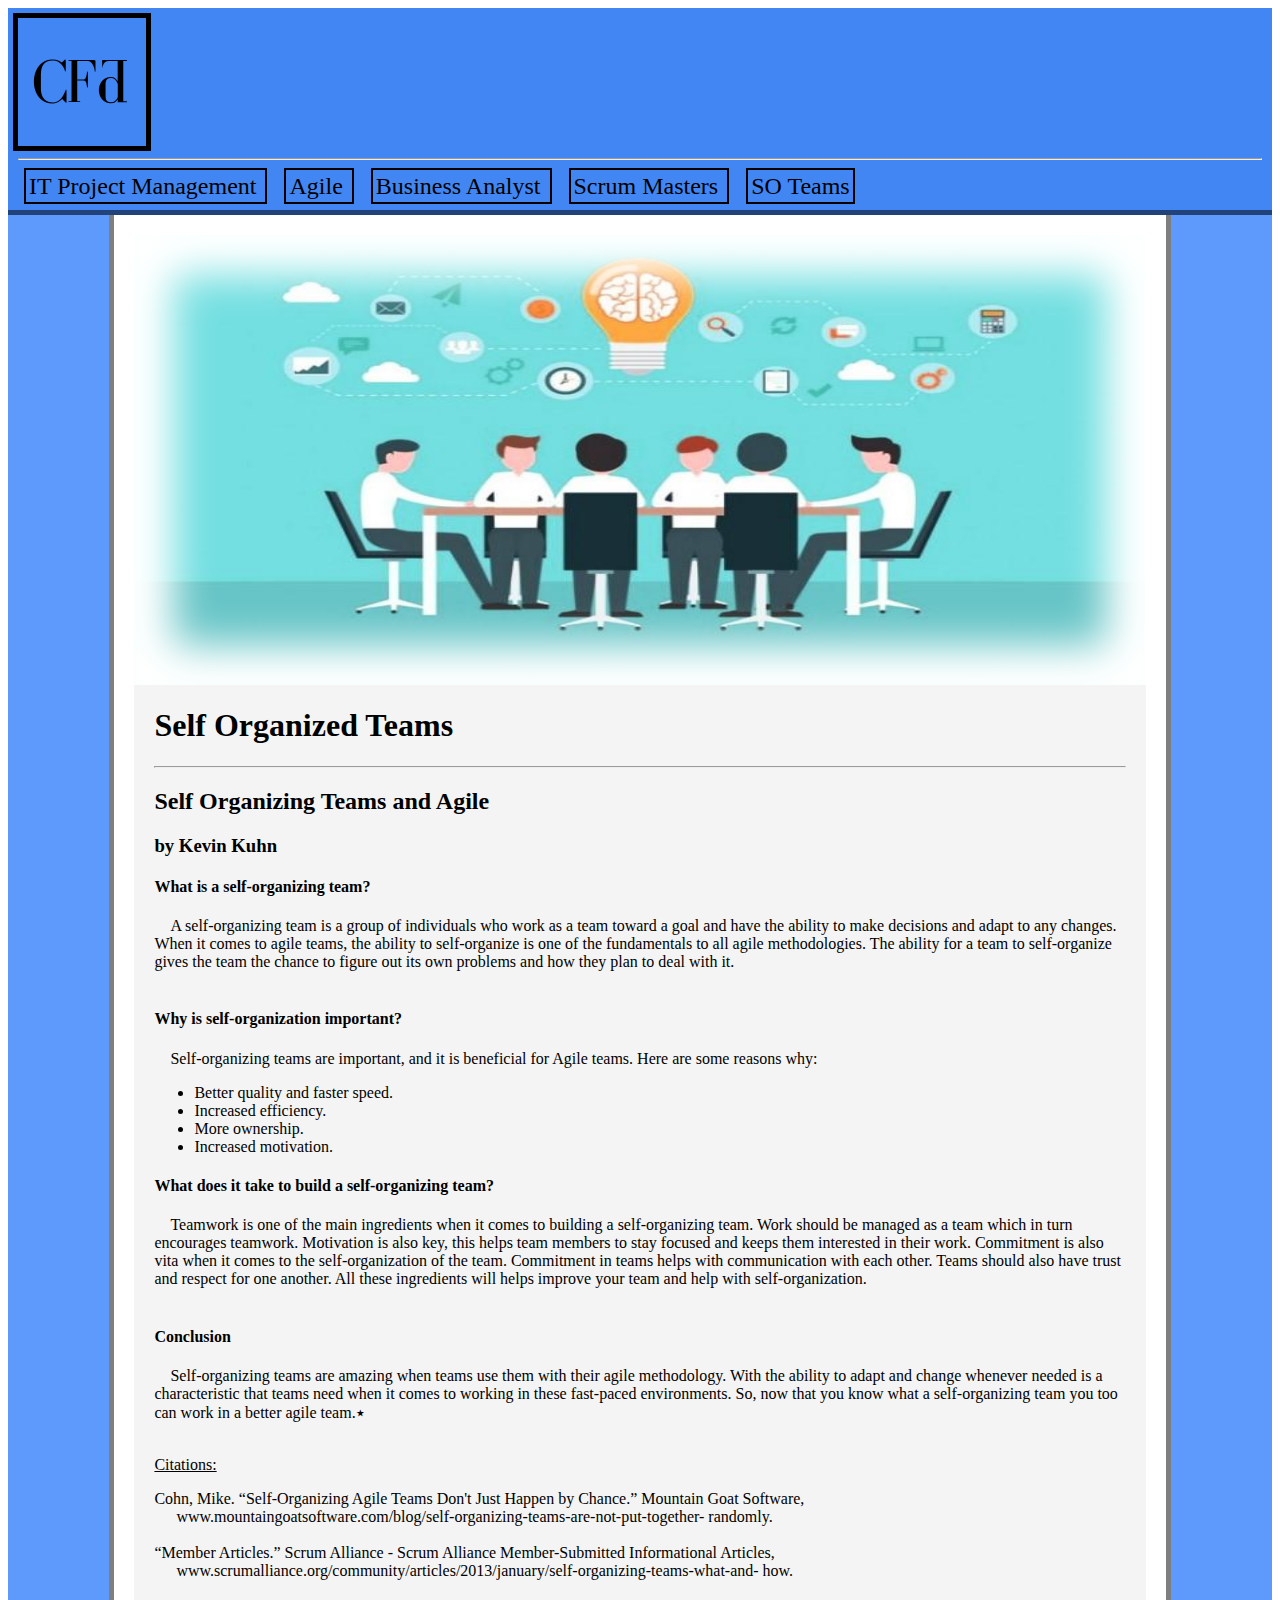
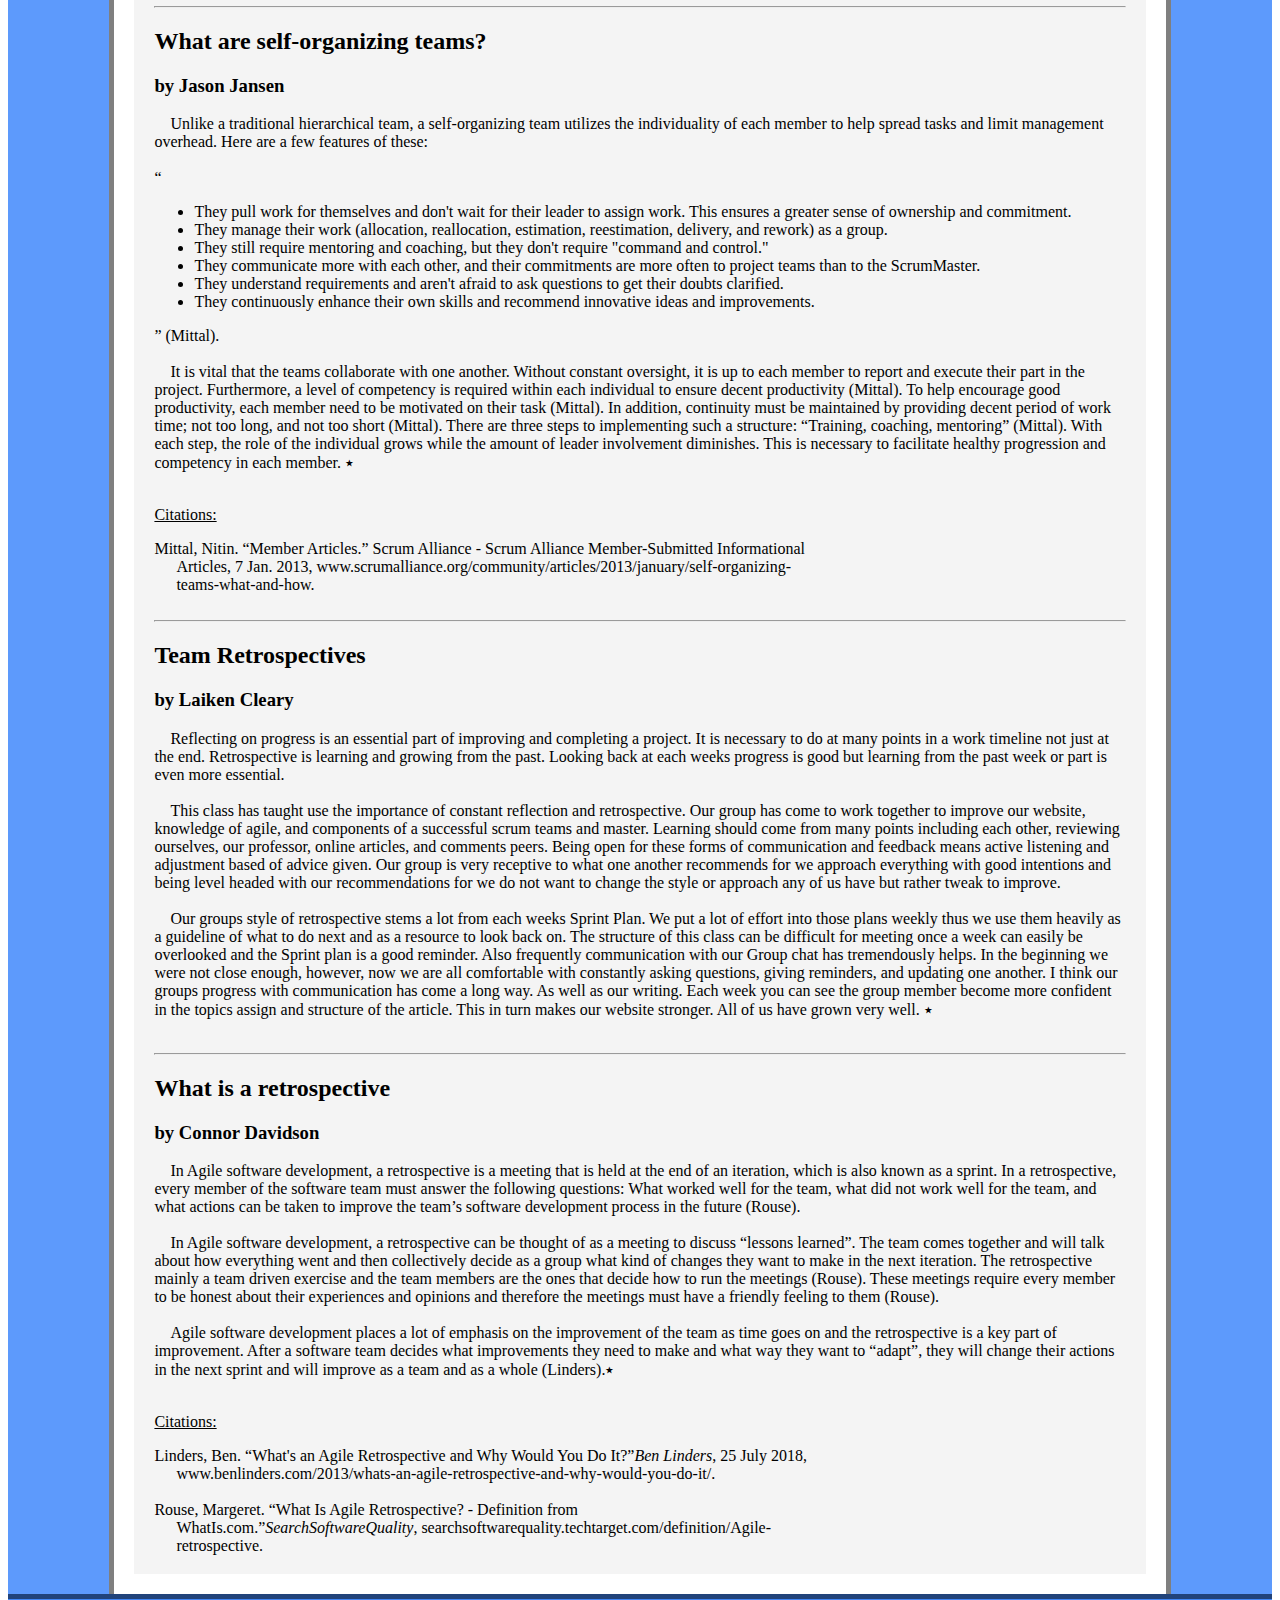
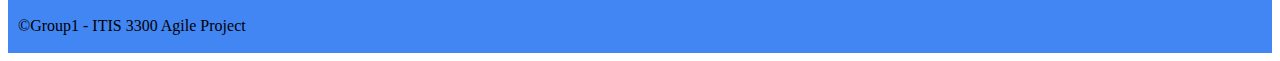
<file: sot.html>
<!DOCTYPE html>
<html>
  <head>
    <title>CFD - College For Dummies</title>
    <link rel="stylesheet" type="text/css" href="format.css"></link>
  </head>
  <body>
    <header>
      <a href="index.html">
        <img id="logo" src="logo.png" alt="CFD Logo" />
      </a>
      <hr id="titleline">
      <nav>
        <ul>
          <li><a href="it.html">IT Project Management</a>
          <li><a href="agile.html">Agile</a>
          <li><a href="business_analyst.html">Business Analyst</a>
          <li><a href="scrum.html">Scrum Masters</a>
          <li><a href="sot.html">SO Teams</a>
        </ul>
      </nav>  <!--&emsp;&#1645;-->
    </header>
    <main>
      <div id="content">
      <div class="header-image sot" ></div>
      <div id="bglayer">
        <h1>Self Organized Teams</h1>
        
        <!--ARTICLE-->
        <hr>
        <h2 id="kkuhn5">Self Organizing Teams and Agile</h2>
        <h3>by Kevin Kuhn</h3>
        <p>
<h4>What is a self-organizing team? </h4>
&emsp;A self-organizing team is a group of individuals who
work as a team toward a goal and have the ability to make decisions and adapt to any changes.
When it comes to agile teams, the ability to self-organize is one of the fundamentals to all agile
methodologies. The ability for a team to self-organize gives the team the chance to figure out
its own problems and how they plan to deal with it.
<br><br>
<h4>Why is self-organization important?</h4>
&emsp;Self-organizing teams are important, and it is beneficial for Agile teams. Here are some
reasons why:
<ul>
<li>Better quality and faster speed.
<li>Increased efficiency.
<li>More ownership.
<li>Increased motivation.
</ul>
<h4>What does it take to build a self-organizing team?</h4>
&emsp;Teamwork is one of the main ingredients when it comes to building a self-organizing
team. Work should be managed as a team which in turn encourages teamwork. Motivation is
also key, this helps team members to stay focused and keeps them interested in their work.
Commitment is also vita when it comes to the self-organization of the team. Commitment in
teams helps with communication with each other. Teams should also have trust and respect for
one another. All these ingredients will helps improve your team and help with self-organization.
<br><br>
<h4>Conclusion</h4>
&emsp;Self-organizing teams are amazing when teams use them with their agile methodology.
With the ability to adapt and change whenever needed is a characteristic that teams need
when it comes to working in these fast-paced environments. So, now that you know what a
self-organizing team you too can work in a better agile team.&#1645;
<br><br>
        </p>
        <p class="cite-title">Citations:</p>
        <div class="cite">
          Cohn, Mike. &ldquo;Self-Organizing Agile Teams Don&#39;t Just Happen by Chance.&rdquo; Mountain Goat
Software, www.mountaingoatsoftware.com/blog/self-organizing-teams-are-not-put-together-
randomly.
        </div>
        </br>
        <div class="cite">
        &ldquo;Member Articles.&rdquo; Scrum Alliance - Scrum Alliance Member-Submitted Informational Articles,
www.scrumalliance.org/community/articles/2013/january/self-organizing-teams-what-and-
how.
        </div>
        <br>
        
        <!--ARTICLE-->
        <hr>
        <h2 id="jjansen3">What are self-organizing teams?</h2>
        <h3>by Jason Jansen</h3>
        <p>
&emsp;Unlike a traditional hierarchical team, a self-organizing team utilizes the individuality of each member to help spread tasks and limit management overhead. Here are a few features of these:
<br><br>
&ldquo;
<ul>
<li>They pull work for themselves and don't wait for their leader to assign work. This ensures a greater sense of ownership and commitment.
<li>They manage their work (allocation, reallocation, estimation, reestimation, delivery, and rework) as a group.
<li>They still require mentoring and coaching, but they don't require "command and control."
<li>They communicate more with each other, and their commitments are more often to project teams than to the ScrumMaster.
<li>They understand requirements and aren't afraid to ask questions to get their doubts clarified.
<li>They continuously enhance their own skills and recommend innovative ideas and improvements.
</ul>
&rdquo; (Mittal).
<br><br>
&emsp;It is vital that the teams collaborate with one another. Without constant oversight, it is up to each member to report and execute their part in the project. Furthermore, a level of competency is required within each individual to ensure decent productivity (Mittal). To help encourage good productivity, each member need to be motivated on their task (Mittal). In addition, continuity must be maintained by providing decent period of work time; not too long, and not too short (Mittal). There are three steps to implementing such a structure: &ldquo;Training, coaching, mentoring&rdquo; (Mittal). With each step, the role of the individual grows while the amount of leader involvement diminishes. This is necessary to facilitate healthy progression and competency in each member.
&#1645;
<br><br>
        </p>
        <p class="cite-title">Citations:</p>
        <div class="cite">
          Mittal, Nitin. &ldquo;Member Articles.&rdquo; Scrum Alliance - Scrum Alliance Member-Submitted Informational Articles, 7 Jan. 2013, www.scrumalliance.org/community/articles/2013/january/self-organizing-teams-what-and-how.
        </div>
        <br>
        
        <!--ARTICLE-->
        <hr>
        <h2 id="lcleary">Team Retrospectives</h2>
        <h3>by Laiken Cleary</h3>
        <p>
&emsp;Reflecting on progress is an essential part of improving and completing a project. It is necessary to do at many points in a work timeline not just at the end. Retrospective is learning and growing from the past. Looking back at each weeks progress is good but learning from the past week or part is even more essential. 
<br><br>
&emsp;This class has taught use the importance of constant reflection and retrospective. Our group has come to work together to improve our website, knowledge of agile, and components of a successful scrum teams and master. Learning should come from many points including each other, reviewing ourselves, our professor, online articles, and comments peers. Being open for these forms of communication and feedback means active listening and adjustment based of advice given. Our group is very receptive to what one another recommends for we approach everything with good intentions and being  level headed with our recommendations for we do not want to change the style or approach any of us have but rather tweak to improve. 
<br><br>
&emsp;Our groups style of retrospective stems a lot from each weeks Sprint Plan. We put a lot of effort into those plans weekly thus we use them heavily as a guideline of what to do next and as a resource to look back on. The structure of this class can be difficult for meeting once a week can easily be overlooked and the Sprint plan is a good reminder. Also frequently communication with our Group chat has tremendously helps. In the beginning we were not close enough, however, now we are all comfortable with constantly asking questions, giving reminders, and updating one another. I think our groups progress with communication has come a long way. As well as our writing. Each week you can see the group member become more confident in the topics assign and structure of the article. This in turn makes our website stronger. All of us have grown very well.
&#1645;
<br><br>
        </p>
        
        <!--ARTICLE-->
        <hr>
        <h2 id="cdavid18">What is a retrospective</h2>
        <h3>by Connor Davidson</h3>
        <p>
&emsp;In Agile software development, a retrospective is a meeting that is held at the end of an
iteration, which is also known as a sprint. In a retrospective, every member of the software
team must answer the following questions: What worked well for the team, what did not work
well for the team, and what actions can be taken to improve the team&rsquo;s software development
process in the future (Rouse).
<br><br>
&emsp;In Agile software development, a retrospective can be thought of as a meeting to
discuss &ldquo;lessons learned&rdquo;. The team comes together and will talk about how everything went
and then collectively decide as a group what kind of changes they want to make in the next
iteration. The retrospective mainly a team driven exercise and the team members are the ones
that decide how to run the meetings (Rouse). These meetings require every member to be
honest about their experiences and opinions and therefore the meetings must have a friendly
feeling to them (Rouse).
<br><br>
&emsp;Agile software development places a lot of emphasis on the improvement of the team
as time goes on and the retrospective is a key part of improvement. After a software team
decides what improvements they need to make and what way they want to &ldquo;adapt&rdquo;, they will
change their actions in the next sprint and will improve as a team and as a whole (Linders).&#1645;
<br><br>
        </p>
        <p class="cite-title">Citations:</p>
        <div class="cite">
          Linders, Ben. &ldquo;What&#39;s an Agile Retrospective and Why Would You Do It?&rdquo;<i>Ben Linders</i>, 25 July
2018, www.benlinders.com/2013/whats-an-agile-retrospective-and-why-would-you-do-it/.
        </div>
        </br>
        <div class="cite">
          Rouse, Margeret. &ldquo;What Is Agile Retrospective? - Definition from
WhatIs.com.&rdquo;<i>SearchSoftwareQuality</i>, searchsoftwarequality.techtarget.com/definition/Agile-
retrospective.
        </div>
        </br>
  
      </div>
      </div>
    </main>
    <footer>
      <p>
        &copy;Group1 - ITIS 3300 Agile Project
      </p>
    </footer>
  </body>
</html>
</file>
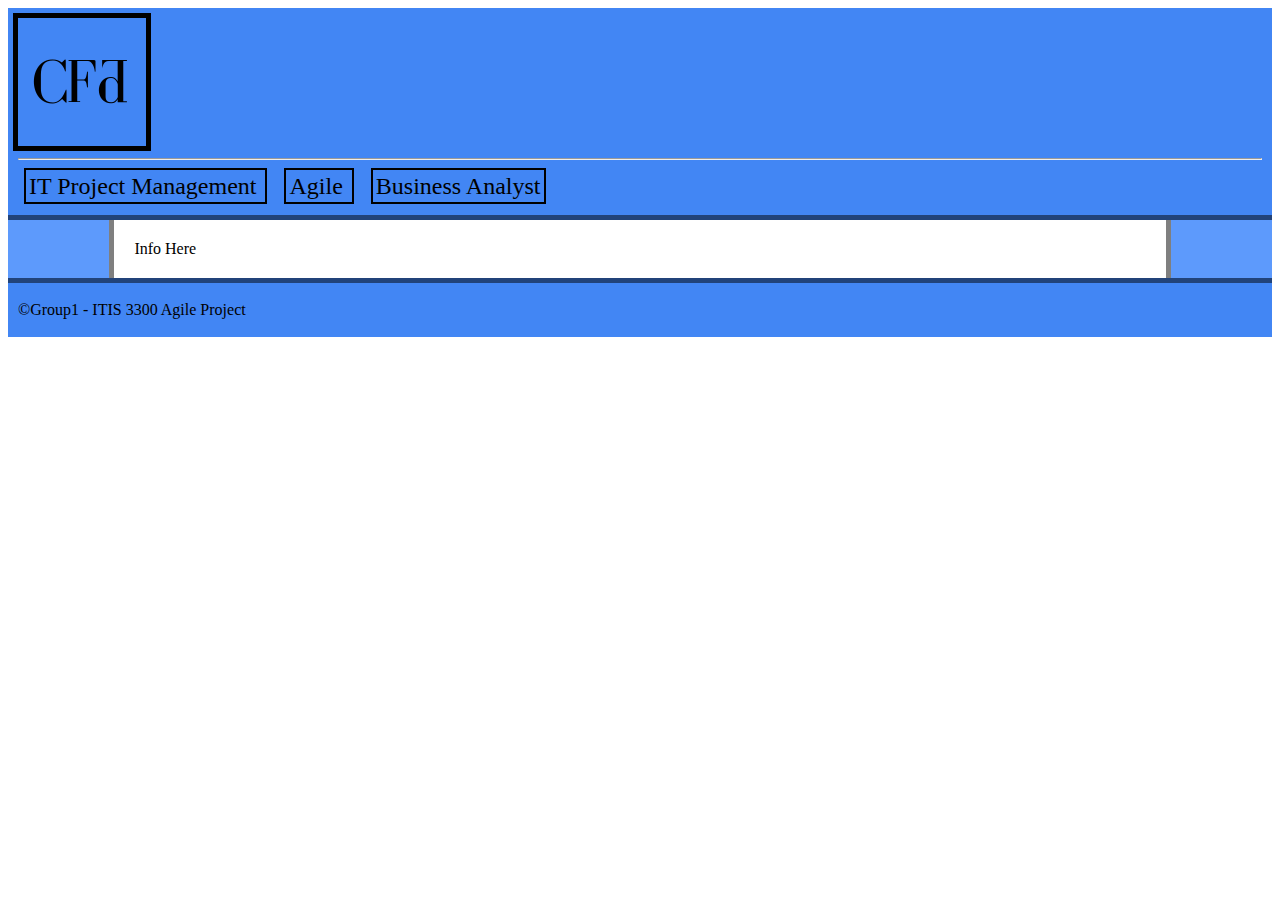
<file: template.html>
<!DOCTYPE html>
<html>
  <head>
    <title>CFD - College For Dummies</title>
    <link rel="stylesheet" type="text/css" href="format.css"></link>
  </head>
  <body>
    <header>
      <a href="index.html">
        <img id="logo" src="logo.png" alt="CFD Logo" />
      </a>
      <hr id="titleline">
      <nav>
        <ul>
          <li><a href="it.html">IT Project Management</a>
          <li><a href="agile.html">Agile</a>
          <li><a href="business_analyst.html">Business Analyst</a>
        </ul>
      <nav>
    </header>
    <main>
      <div id="content">
        Info Here
      </div>
    </main>
    <footer>
      <p>
        &copy;Group1 - ITIS 3300 Agile Project
      </p>
    </footer>
  </body>
</html>
</file>
<file: format.css>
header {
  padding:10px;
  background-color:#4286f4;
  border-bottom:5px solid rgba(0,0,0,0.5);
}

footer {
  padding:10px;
  padding-top:2px;
  padding-bottom:2px;
  border-top:5px solid rgba(0,0,0,0.5);
  background-color:#4286f4;
}

main {
  background-color:#5d9afc;
}

#content {
  width:80%;
  margin:auto;
  background-color:#FFFFFF;
  border-right:5px solid rgba(0,0,0,0.5);
  border-left:5px solid rgba(0,0,0,0.5);
  padding-top:40px;
  padding-bottom:80px;
  padding:20px;
}

#logo {
  width:128px;
  height:128px;
  outline:5px solid black;
  transition:background-color 500ms;
}

#logo:hover {
  background-color:rgba(255,255,255,0.2);
}

nav > ul {
  list-style-type: none;
  margin: 0;
  padding: 0;
}

nav > ul > li {
  margin:3px;
  margin-right:18px;
  font-size:18pt;
  outline:2px solid black;
  display: inline;
  padding:3px;
  transition:background-color 500ms
}

nav > ul > li > a {
  color:black;
  text-decoration:none;
}

nav > ul > li:hover {
  background-color:rgba(255,255,255,0.2);
}

titleline {
  border-color:#000000;
  background-color:#000000;
}

nav {
  padding-left:5px;
  padding-top:5px;
}

.cite {
  padding-left: 22px ;
  text-indent: -22px ;
  width:65%;
}

.cite-title {
  font-size:12pt;
  text-decoration:underline;
}

.header-image {
  width:100%;
  height:450px;
  background-size:100% 100%;
  background-repeat:no-repeat; 
  box-shadow: 0px 0px 40px 40px white inset;
  transition:background-image 1s;
}

.header-image:hover {
  background-repeat:no-repeat;
  background-size:100% 100%;
}

.header-image.agile {
  background-image:url('img/waterfall.jpg');
}

.header-image.agile:hover {
  background-image:url('img/agile-model.png');
}

.header-image.ba {
  background-image:url('img/ba1.jpg');
}

.header-image.ba:hover {
  background-image:url('img/ba2.png');  
}

.header-image.sc {
  background-image:url('img/sc2.png');
}

.header-image.sc:hover {
  background-image:url('img/sc3.png');  
}

.header-image.sot {
  background-image:url('img/sot2.jpg');
}

.header-image.sot:hover {
  background-image:url('img/sot1.jpg');  
}

#bglayer {
  background-color:rgb(210,210,210, 0.25);
  padding-left:20px;
  padding-right:20px;
  padding-top:1px;
  padding-bottom:1px;
}
</file>
